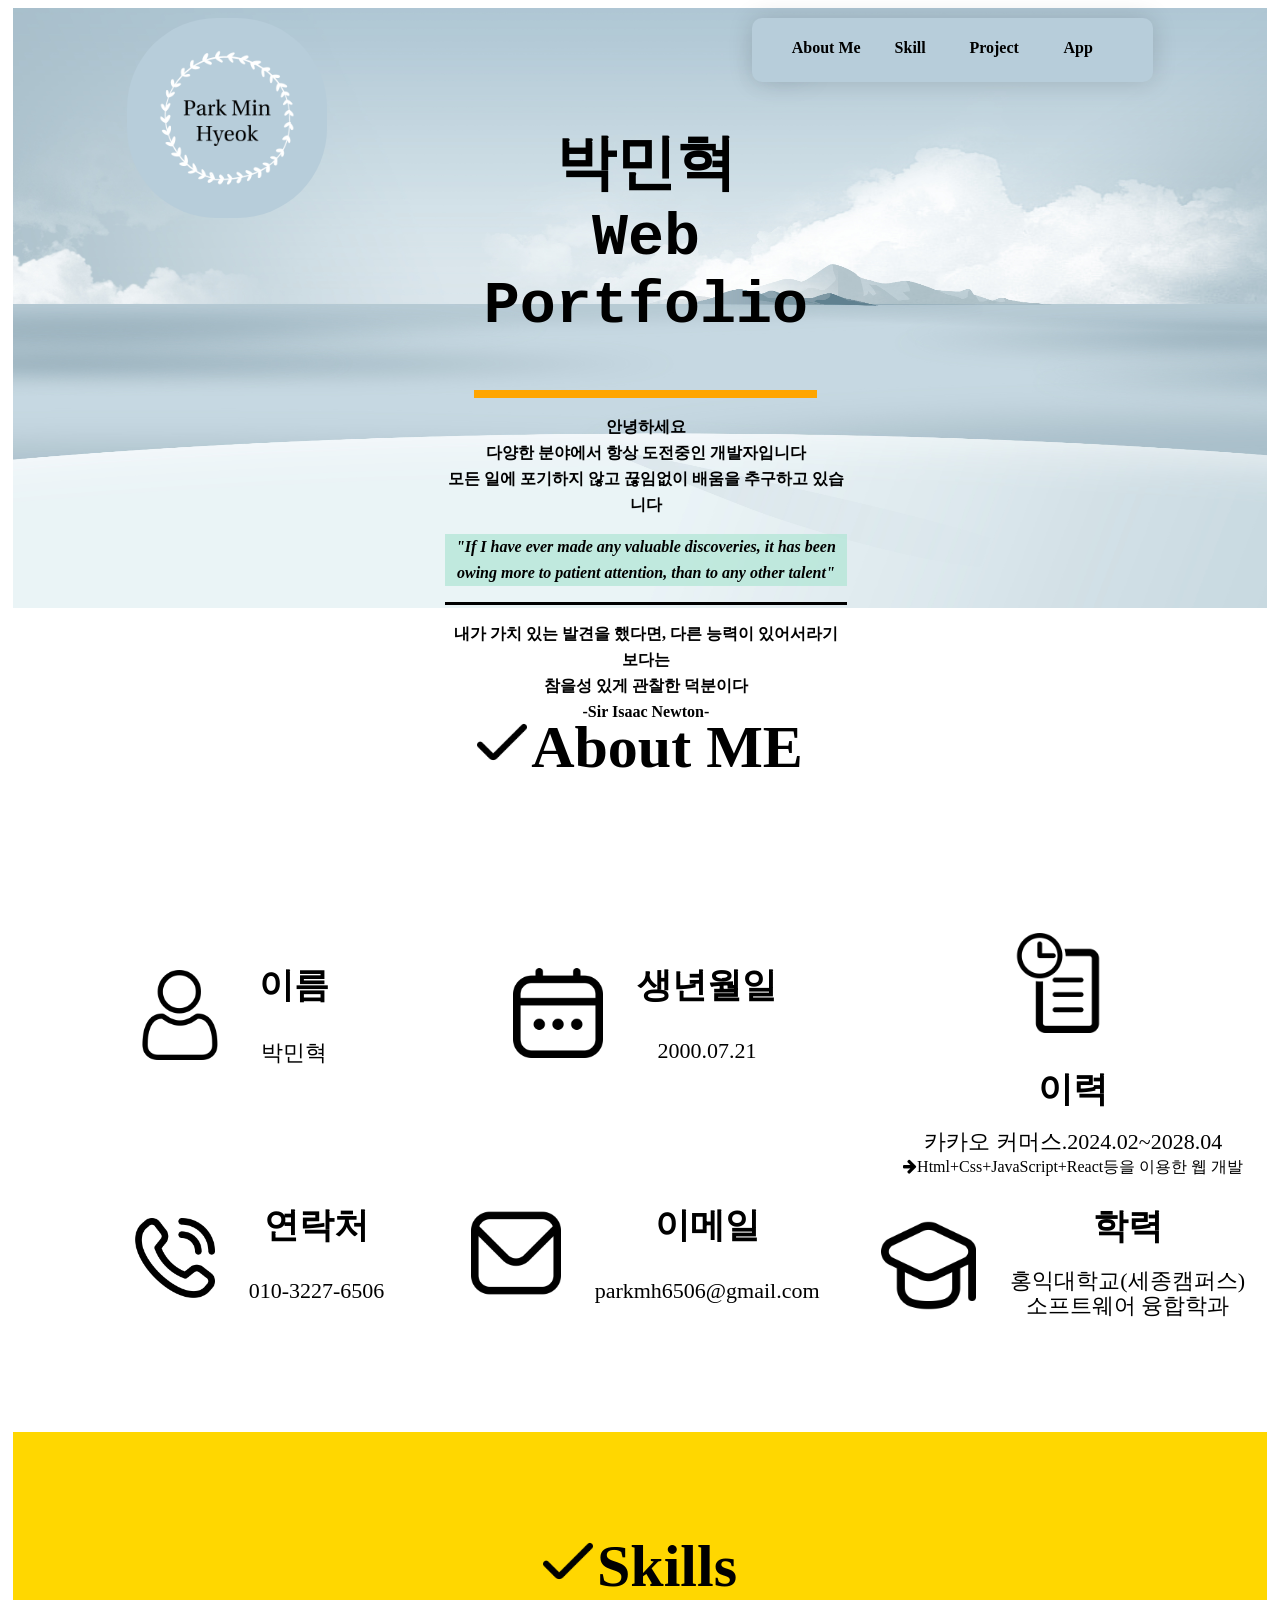
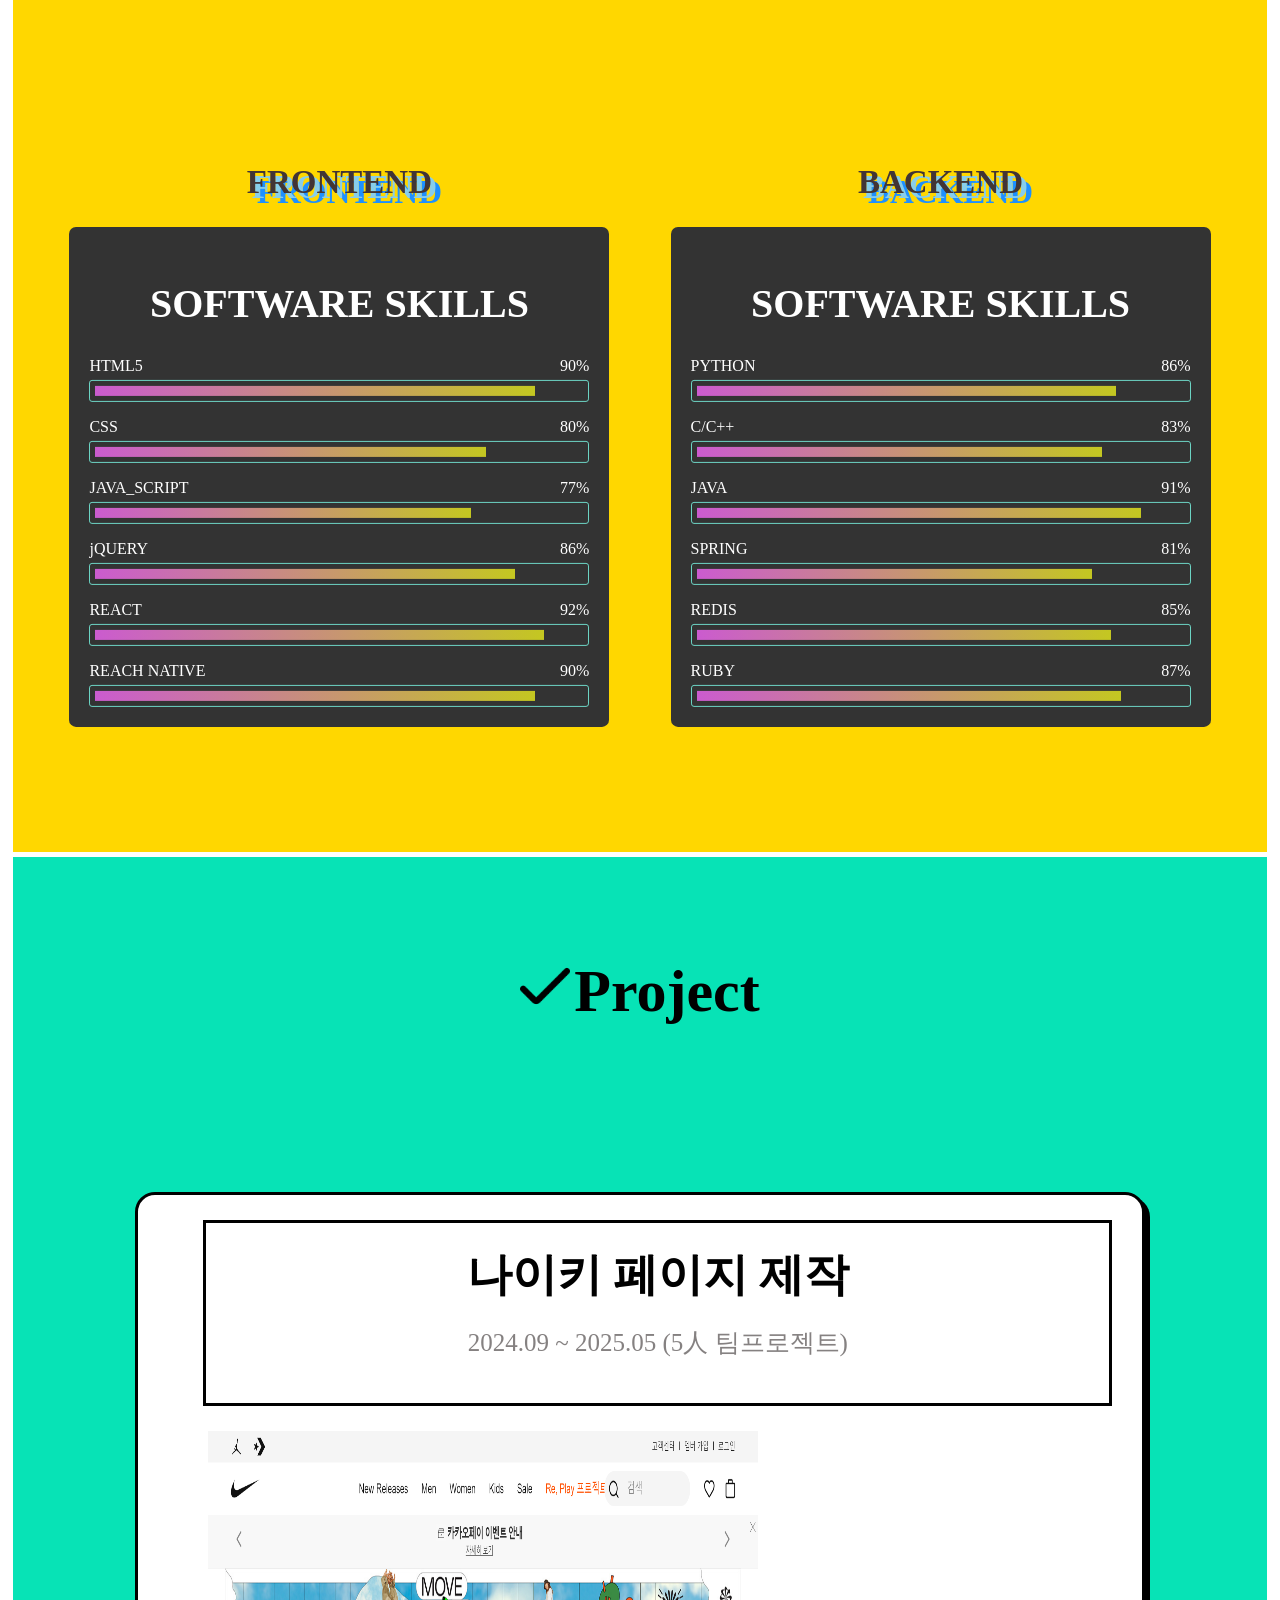
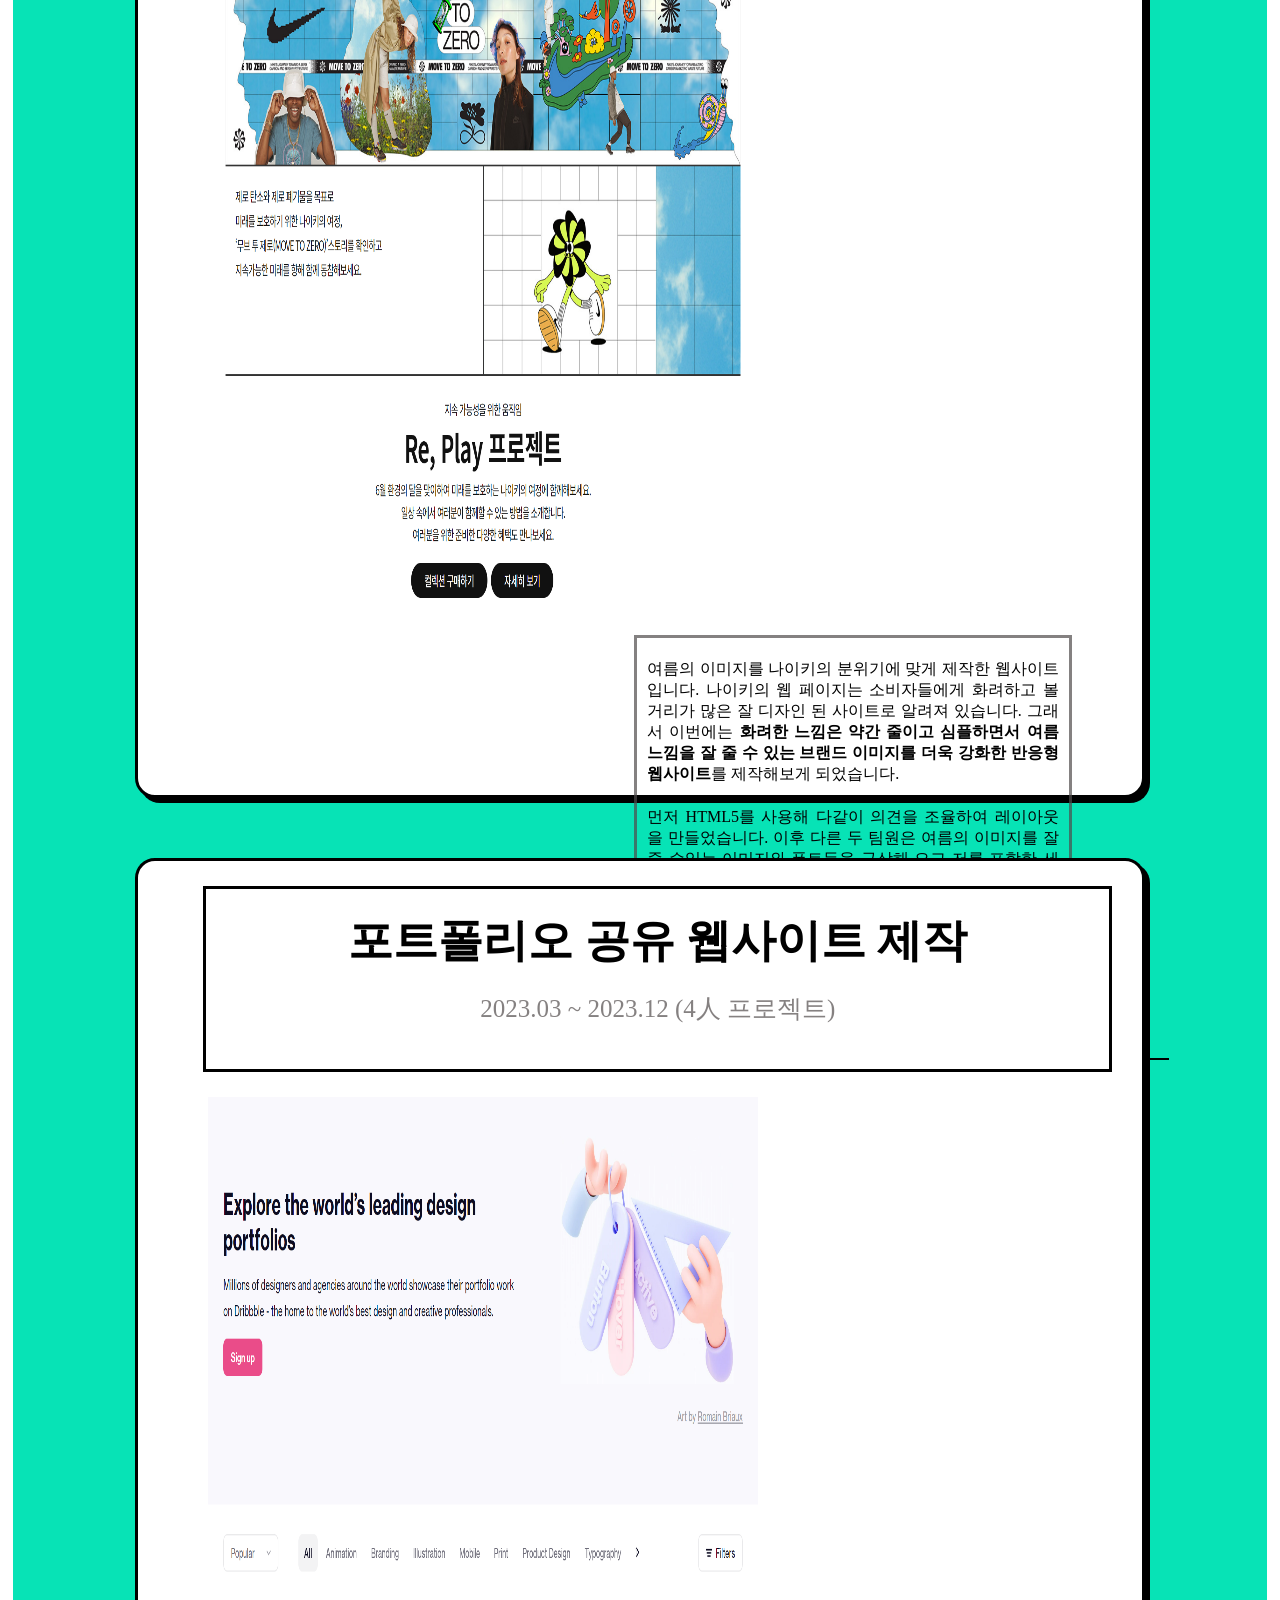
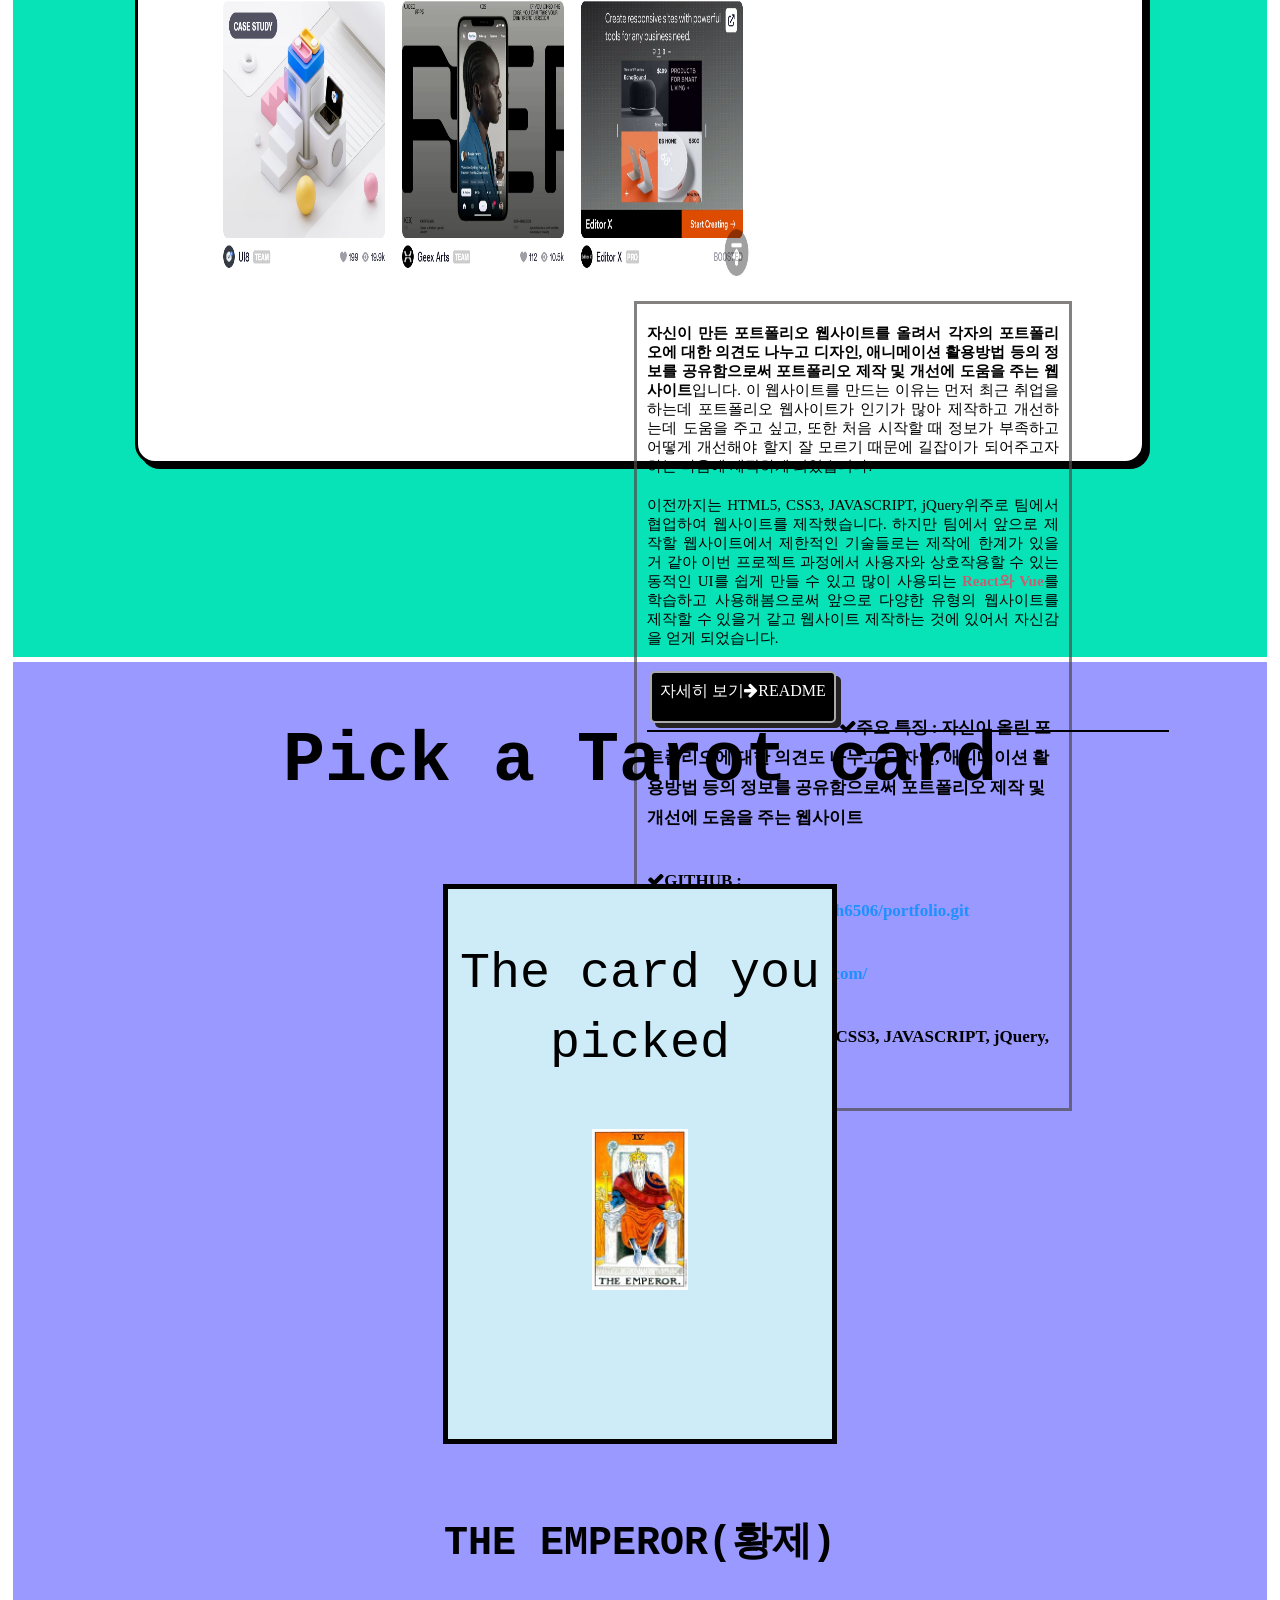
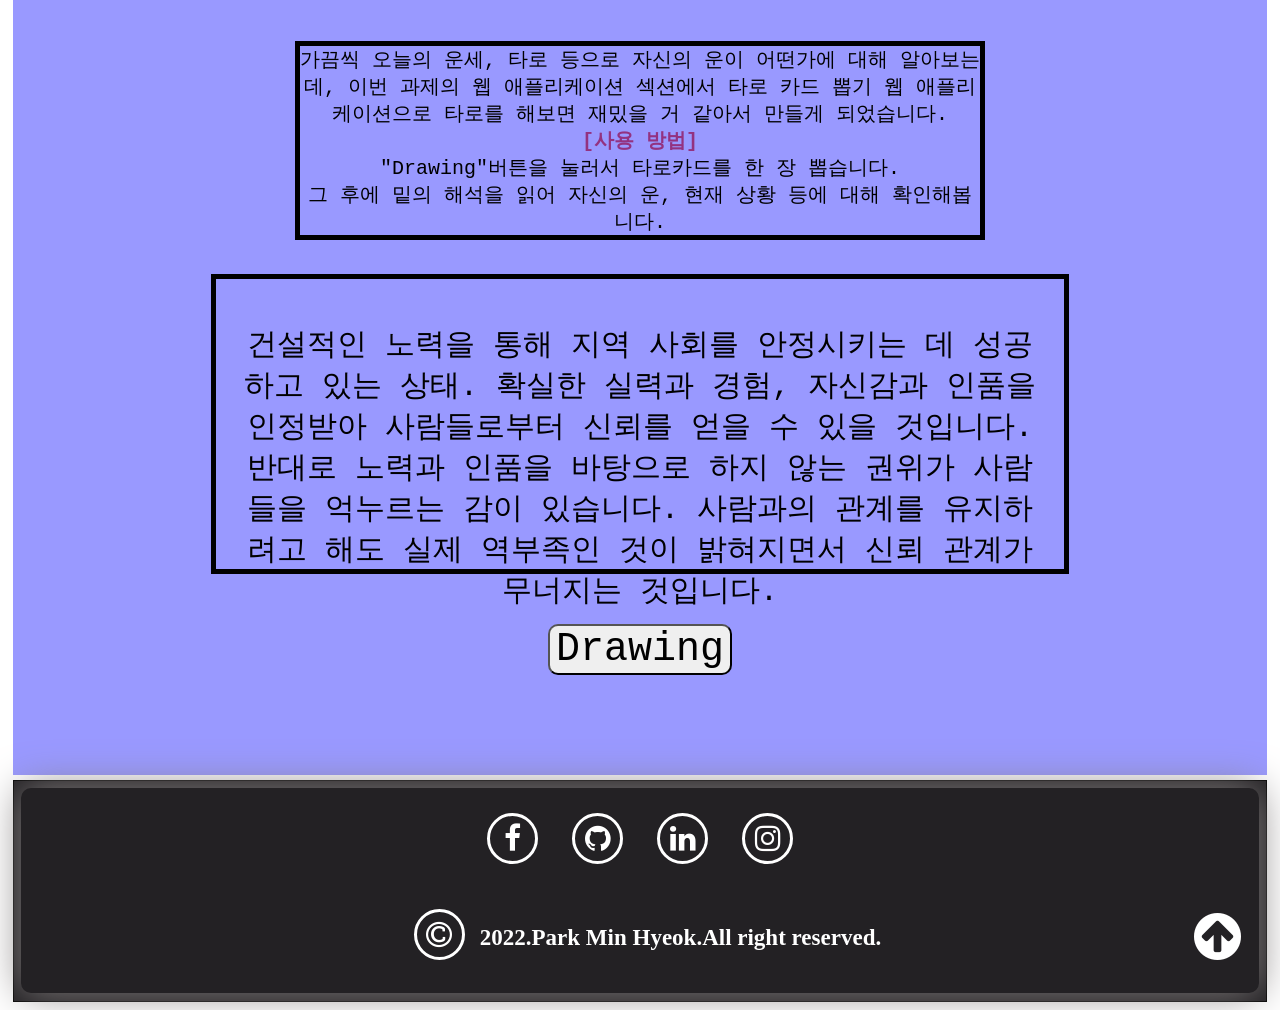
<file: 2022web_programing_finalproject_B989018_박민혁.html>
<!DOCTYPE html>
<html lang="ko">
<head>
    <meta charset="UTF-8">
    <meta http-equiv="X-UA-Compatible" content="IE=edge">
    <meta name="viewport" content="width=device-width, initial-scale=1.0">
    <link rel="stylesheet" href="2022web_programing_finalproject_B989018_박민혁.css">
    <link rel="stylesheet" href="https://maxcdn.bootstrapcdn.com/font-awesome/4.7.0/css/font-awesome.min.css">
    <title>B989018 박민혁</title>
</head>
<body>
    <div class="container">
        <header id="top">
            <article class="logo">
                <img src="image/Park Min Hyeok01.png" alt="Logo" width="200">
            </article>
            <article class="contents">
                <h1>박민혁<br>
                    Web Portfolio</h1>
                <hr size="8px" color="orange" width="85%">
                <p>안녕하세요<br>
                다양한 분야에서 항상 도전중인 개발자입니다<br>
                모든 일에 포기하지 않고 끊임없이 배움을 추구하고 있습니다
                </p>
                <p>
                "If I have ever made any valuable discoveries, it has been<br>
                owing more to patient attention, than to any other talent"
                </p>
                <hr size="3px" color="black">
                <p>
                내가 가치 있는 발견을 했다면, 다른 능력이 있어서라기 보다는<br>
                참을성 있게 관찰한 덕분이다<br>
                -Sir Isaac Newton-
                </p>
            </article>
            <article class="menu">
                <div class="navi">
                    <a href="#about">
                        <span>About Me</span>
                        <span>About Me</span>
                    </a>
                    <a href="#skill">
                        <span>Skill</span>
                        <span>Skill</span>
                    </a>
                    <a href="#project">
                        <span>Project</span>
                        <span>Project</span>
                    </a>
                    <a href="#app">
                        <span>App</span>
                        <span>App</span>
                    </a>
                </div>
            </article>
        </header>
        <section id="about">
            <div class="main_container">
                <div class="me">
                    <div class="me_img">
                        <img src="image/me.png" alt="me" width="50">
                    </div>
                    <div class="me_contents">
                        <h1>About ME</h1>
                    </div>
                </div>
                <div class="information">
                    <div class="name">
                        <div class="name_image">
                            <img src="image/name.png" alt="name" width="90">
                        </div>
                        <div class="name_contents">
                            <h1 style="font-size:35px">이름</h1>
                            <p style="font-size:22px">박민혁</p>
                        </div>
                    </div>
                    <div class="birth">
                        <div class="birth_image">
                            <img src="image/birth.png" alt="birth" width="90">
                        </div>
                        <div class="birth_contents">
                            <h1 style="font-size:35px">생년월일</h1>
                            <p style="font-size:22px">2000.07.21</p>
                        </div>
                    </div>
                    <div class="history">
                        <div class="history_image">
                            <img src="image/history.png" alt="history" width="100">
                        </div>
                        <div class="history_contents">
                            <h1 style="font-size:35px">이력</h1>
                            <p style="font-size:22px">카카오 커머스.2024.02~2028.04</p>
                            <i class= "fa fa-arrow-right"></i>Html+Css+JavaScript+React등을 이용한 웹 개발
                        </div>
                    </div>
                    <div class="phone">
                        <div class="phone_image">
                            <img src="image/phone.png" alt="phone" width="80">
                        </div>
                        <div class="phone_contents">
                            <h1 style="font-size:35px">연락처</h1>
                            <p style="font-size:22px">010-3227-6506</p>
                        </div>
                    </div>
                    <div class="email">
                        <div class="email_image">
                            <img src="image/email.png" alt="email" width="90">
                        </div>
                        <div class="email_contents">
                            <h1 style="font-size:35px">이메일</h1>
                            <p style="font-size:22px">parkmh6506@gmail.com</p>
                            <p style="font-size:22px"></p>
                        </div>
                    </div>
                    <div class="education">
                        <div class="education_image">
                            <img src="image/education.png" alt="education" width="95">
                        </div>
                        <div class="education_contents">
                            <h1 style="font-size:35px">학력</h1>
                            <p style="font-size:22px">홍익대학교(세종캠퍼스)<br>
                            소프트웨어 융합학과</p>
                        </div>
                    </div>
                </div>
            </div>
        </section>
        <section id="skill">
            <div class="skill_container">
                <div class="skill_name">
                    <div class="me_img">
                        <img src="image/me.png" alt="skills" width="50">
                    </div>
                    <div class="skill_contents">
                        <h1>Skills</h1>
                    </div>
                </div>
                <div class="skill_information">
                    <div class="frontend">
                        <h1>FRONTEND</h1>
                        <div class="skill_progress">
                            <h1>SOFTWARE SKILLS</h1>
                            <div class="item">
                                <p>
                                    <span>HTML5</span>
                                    <span>90%</span>
                                </p>
                                <div class="progress">
                                    <div class="progress_level" style="width:90%"></div>
                                </div>
                            </div>
                            <div class="item">
                                <p>
                                    <span>CSS</span>
                                    <span>80%</span>
                                </p>
                                <div class="progress">
                                    <div class="progress_level" style="width:80%"></div>
                                </div>
                            </div>
                            <div class="item">
                                <p>
                                    <span>JAVA_SCRIPT</span>
                                    <span>77%</span>
                                </p>
                                <div class="progress">
                                    <div class="progress_level" style="width:77%"></div>
                                </div>
                            </div>
                            <div class="item">
                                <p>
                                    <span>jQUERY</span>
                                    <span>86%</span>
                                </p>
                                <div class="progress">
                                    <div class="progress_level" style="width:86%"></div>
                                </div>
                            </div>
                            <div class="item">
                                <p>
                                    <span>REACT</span>
                                    <span>92%</span>
                                </p>
                                <div class="progress">
                                    <div class="progress_level" style="width:92%"></div>
                                </div>
                            </div>
                            <div class="item">
                                <p>
                                    <span>REACH NATIVE</span>
                                    <span>90%</span>
                                </p>
                                <div class="progress">
                                    <div class="progress_level" style="width:90%"></div>
                                </div>
                            </div>
                        </div>
                    </div>
                    <div class="backend">
                        <h1>BACKEND</h1>
                        <div class="skill_progress">
                            <h1>SOFTWARE SKILLS</h1>
                            <div class="item">
                                <p>
                                    <span>PYTHON</span>
                                    <span>86%</span>
                                </p>
                                <div class="progress">
                                    <div class="progress_level" style="width:86%"></div>
                                </div>
                            </div>
                            <div class="item">
                                <p>
                                    <span>C/C++</span>
                                    <span>83%</span>
                                </p>
                                <div class="progress">
                                    <div class="progress_level" style="width:83%"></div>
                                </div>
                            </div>
                            <div class="item">
                                <p>
                                    <span>JAVA</span>
                                    <span>91%</span>
                                </p>
                                <div class="progress">
                                    <div class="progress_level" style="width:91%"></div>
                                </div>
                            </div>
                            <div class="item">
                                <p>
                                    <span>SPRING</span>
                                    <span>81%</span>
                                </p>
                                <div class="progress">
                                    <div class="progress_level" style="width:81%"></div>
                                </div>
                            </div>
                            <div class="item">
                                <p>
                                    <span>REDIS</span>
                                    <span>85%</span>
                                </p>
                                <div class="progress">
                                    <div class="progress_level" style="width:85%"></div>
                                </div>
                            </div>
                            <div class="item">
                                <p>
                                    <span>RUBY</span>
                                    <span>87%</span>
                                </p>
                                <div class="progress">
                                    <div class="progress_level" style="width:87%"></div>
                                </div>
                            </div>
                        </div>
                    </div>
                </div>
            </div>
        </section>
        <section id="project">
            <div class="project_container">
                <div class="me">
                    <div class="me_img">
                        <img src="image/me.png" alt="me" width="50">
                    </div>
                    <div class="me_contents">
                        <h1>Project</h1>
                    </div>
                </div>
                <div class="project_information">
                    <div class="project_name">
                        <h1>나이키 페이지 제작</h1>
                        <p>2024.09 ~ 2025.05 (5人 팀프로젝트)</p>
                    </div>
                    <div class="project_img">
                        <img src="image/nike.png" alt="nike_web_page" width="550" height="800">
                    </div>
                    <div class="project_contents_container">
                        <div class="project_contents">
                            <h4>여름의 이미지를 나이키의 분위기에 맞게 제작한 웹사이트입니다. 나이키의 웹 페이지는 소비자들에게 화려하고 볼거리가 많은 잘 디자인 된 사이트로 알려져 있습니다. 그래서 이번에는 <b>화려한 느낌은 약간 줄이고 심플하면서 여름 느낌을 잘 줄 수 있는 브랜드 이미지를 더욱 강화한 반응형 웹사이트</b>를 제작해보게 되었습니다.</h4>
                            <h4>먼저 HTML5를 사용해 다같이 의견을 조율하여 레이아웃을 만들었습니다. 이후 다른 두 팀원은 여름의 이미지를 잘 줄 수있는 이미지와 폰트등을 구상해 오고 저를 포함한 세 명의 팀원은 <b style="color:rgb(198, 95, 112)">CSS3, JAVASCRIPT, jQuery, REACT</b>등을 이용해 페이지의 텍스트와 이미지 및 애니메이션을 적절하게 분배하여 나이키 웹사이트의 화려하지만 과하지 않고, 시각적인 매력을 주는 특징 등을 충분히 고려하려 제작에 힘썼습니다. </h4>
                            <a class= site_url href="https://www.nike.com/kr/ko_kr/" target='_blank' alt="nike">자세히 보기<i class="fa fa-arrow-right"></i>README</a><br><br><br>
                            <hr class="line" width="520px" color="black">
                        </div>
                        <div class="project_contents">
                            <i class="fa fa-check">주요 특징 : 화려한 느낌은 약간 줄이고 심플하면서 여름 느낌을 잘 줄 수 있는 브랜드 이미지를 더욱 강화한 반응형 웹사이트</i><br>
                            <i class="fa fa-check">GITHUB : <a href="https://github.com/parkmh6506/nike.git" target='_blank' style="color:dodgerblue; text-decoration:none">https://github.com/parkmh6506/nike.git</a></i><br>
                            <i class="fa fa-check">URL : <a href="https://www.nike.com/kr/ko_kr/" target='_blank' style="color:dodgerblue; text-decoration:none">https://www.nike.com/kr/ko_kr/</a></i><br>
                            <i class="fa fa-check">사용된 기술 : HTML5, CSS3, JAVASCRIPT, jQuery, BOOTSTRAP, React, Vue, Angular</i>
                        </div>
                    </div>
                </div>
                <div class="project_information">
                    <div class="project_name">
                        <h1>포트폴리오 공유 웹사이트 제작</h1>
                        <p>2023.03 ~ 2023.12 (4人 프로젝트)</p>
                    </div>
                    <div class="project_img">
                        <img src="image/website.png" alt="web_page" width="550" height="800">
                    </div>
                    <div class="project_contents_container">
                        <div class="project_contents">
                            <h4 style="font-size: 15px;"><b>자신이 만든 포트폴리오 웹사이트를 올려서 각자의 포트폴리오에 대한 의견도 나누고 디자인, 애니메이션 활용방법 등의 정보를 공유함으로써 포트폴리오 제작 및 개선에 도움을 주는 웹사이트</b>입니다. 이 웹사이트를 만드는 이유는 먼저 최근 취업을 하는데 포트폴리오 웹사이트가 인기가 많아 제작하고 개선하는데 도움을 주고 싶고, 또한 처음 시작할 때 정보가 부족하고 어떻게 개선해야 할지 잘 모르기 때문에 길잡이가 되어주고자 하는 마음에 제작하게 되었습니다.</h4>
                            <h4 style="font-size: 15px;">이전까지는 HTML5, CSS3, JAVASCRIPT, jQuery위주로 팀에서 협업하여 웹사이트를 제작했습니다. 하지만 팀에서 앞으로 제작할 웹사이트에서 제한적인 기술들로는 제작에 한계가 있을거 같아 이번 프로젝트 과정에서 사용자와 상호작용할 수 있는 동적인 UI를 쉽게 만들 수 있고 많이 사용되는 <b style="color:rgb(198, 95, 112)">React와 Vue</b>를 학습하고 사용해봄으로써 앞으로 다양한 유형의 웹사이트를 제작할 수 있을거 같고 웹사이트 제작하는 것에 있어서 자신감을 얻게 되었습니다.   </h4>
                            <a class= site_url href="https://dribbble.com/" target='_blank' alt="nike">자세히 보기<i class="fa fa-arrow-right"></i>README</a><br><br><br>
                            <hr width="520px" color="black">
                        </div>
                        <div class="project_contents">
                            <i class="fa fa-check">주요 특징 : 자신이 올린 포트폴리오에 대한 의견도 나누고 디자인, 애니메이션 활용방법 등의 정보를 공유함으로써 포트폴리오 제작 및 개선에 도움을 주는 웹사이트</i><br>
                            <i class="fa fa-check">GITHUB : <a href="https://github.com/parkmh6506/portfolio.git" target='_blank' style="color:dodgerblue; text-decoration:none">https://github.com/parkmh6506/portfolio.git</a></i><br>
                            <i class="fa fa-check">URL : <a href="https://dribbble.com/" target='_blank' style="color:dodgerblue; text-decoration:none">https://dribbble.com/</a></i><br>
                            <i class="fa fa-check">사용된 기술 : HTML5, CSS3, JAVASCRIPT, jQuery, REACT, Vue</i>
                        </div>
                    </div>
                </div>
                
            </div>
        </section>
        <section id="app">
            <div class="app_container">
                <!-- Message location -->
                <h1>Pick a Tarot card</h1>
                <!-- Player 1 name location -->
                <div class="player">
                    <p>The card you picked</p>
                    <!-- Tarot picture for Player 1 -->
                    <img src="app_image/card1.jpg">
                </div>
                <!-- Message Box for the guidance -->
                <h3>The name of the tarot card you picked</h3>
                <h5 class="explanation">가끔씩 오늘의 운세, 타로 등으로 자신의 운이 어떤가에 대해 알아보는데, 이번 과제의 웹 애플리케이션 섹션에서 타로 카드 뽑기 웹 애플리케이션으로 타로를 해보면 재밌을 거 같아서 만들게 되었습니다.<br>
                <b style="color:rgb(147, 50, 129);">[사용 방법]</b><br>
                "Drawing"버튼을 눌러서 타로카드를 한 장 뽑습니다.<br>
                그 후에 밑의 해석을 읽어 자신의 운, 현재 상황 등에 대해 확인해봅니다.
                </h5>
                <div class="msg">
                    <h2>What does the tarot card you picked mean?</h2>
                </div>
                <!-- Button -->
                <div id="btn_container">
                    <button id="app_btn">Drawing</button>
                </div>
                <script src="script/app.js"></script>
            </div>
        </section>
        <footer>
            <div class="footer_container">
                <div class="footer_information">
                    <div class="sns">
                        <a href="https://www.facebook.com/profile.php?id=100015207224995" target='_blank'><i class="fa fa-facebook"></i></a>
                        <a href="https://github.com/parkmh6506?tab=projects" target='_blank'><i class="fa fa-github"></i></a>
                        <a href="https://www.linkedin.com/in/%EB%AF%BC%ED%98%81-%EB%B0%95-4214aa241/" target='_blank'><i class="fa fa-linkedin"></i></a>
                        <a href="https://www.instagram.com/pnh6506/" target='_blank'><i class="fa fa-instagram"></i></a>
                        <h1><a class="fa fa-copyright"></a>2022.Park Min Hyeok.All right reserved.
                            <a class="top_btn" href="#top"><i class="fa fa-arrow-circle-up"></i></a>
                        </h1>
                        
                    </div>
                </div>
            </div>
        </footer>
    </div>
    <script src="script/app.js"></script>
</body>
</html>
</file>
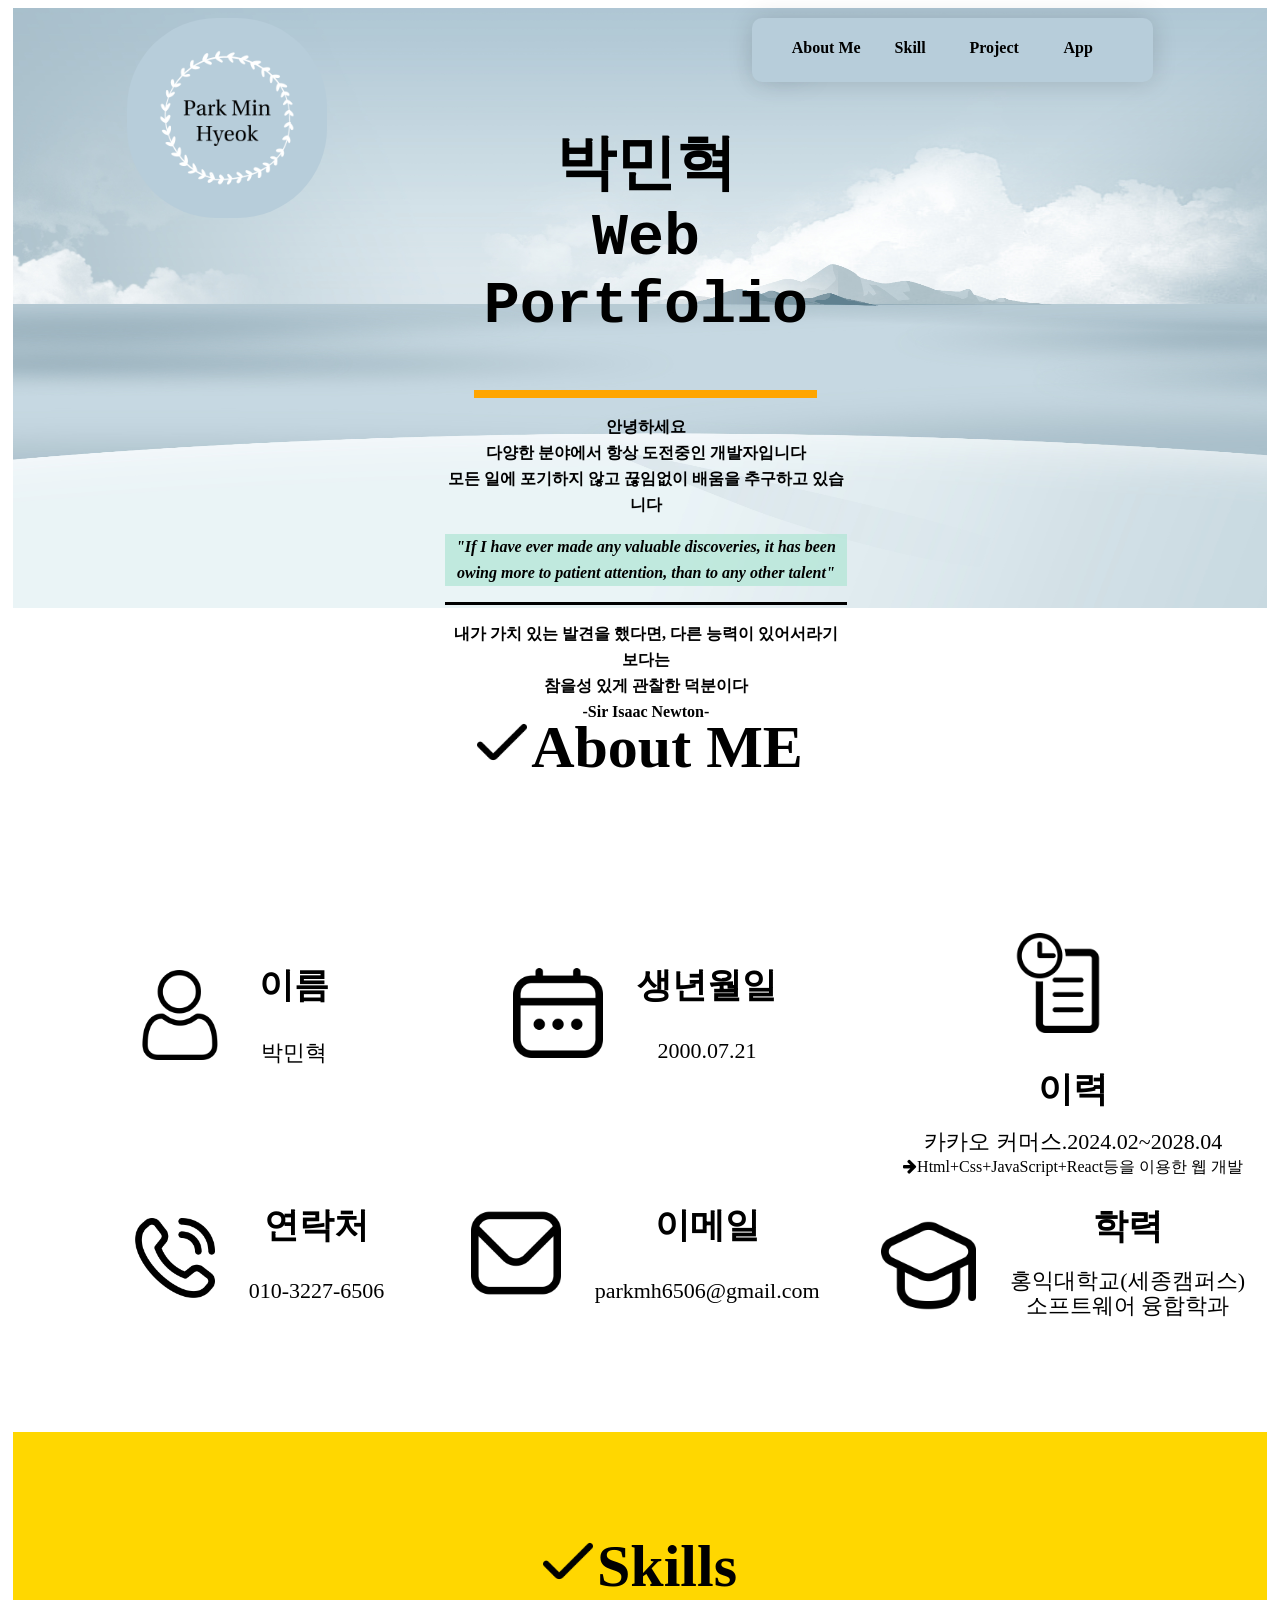
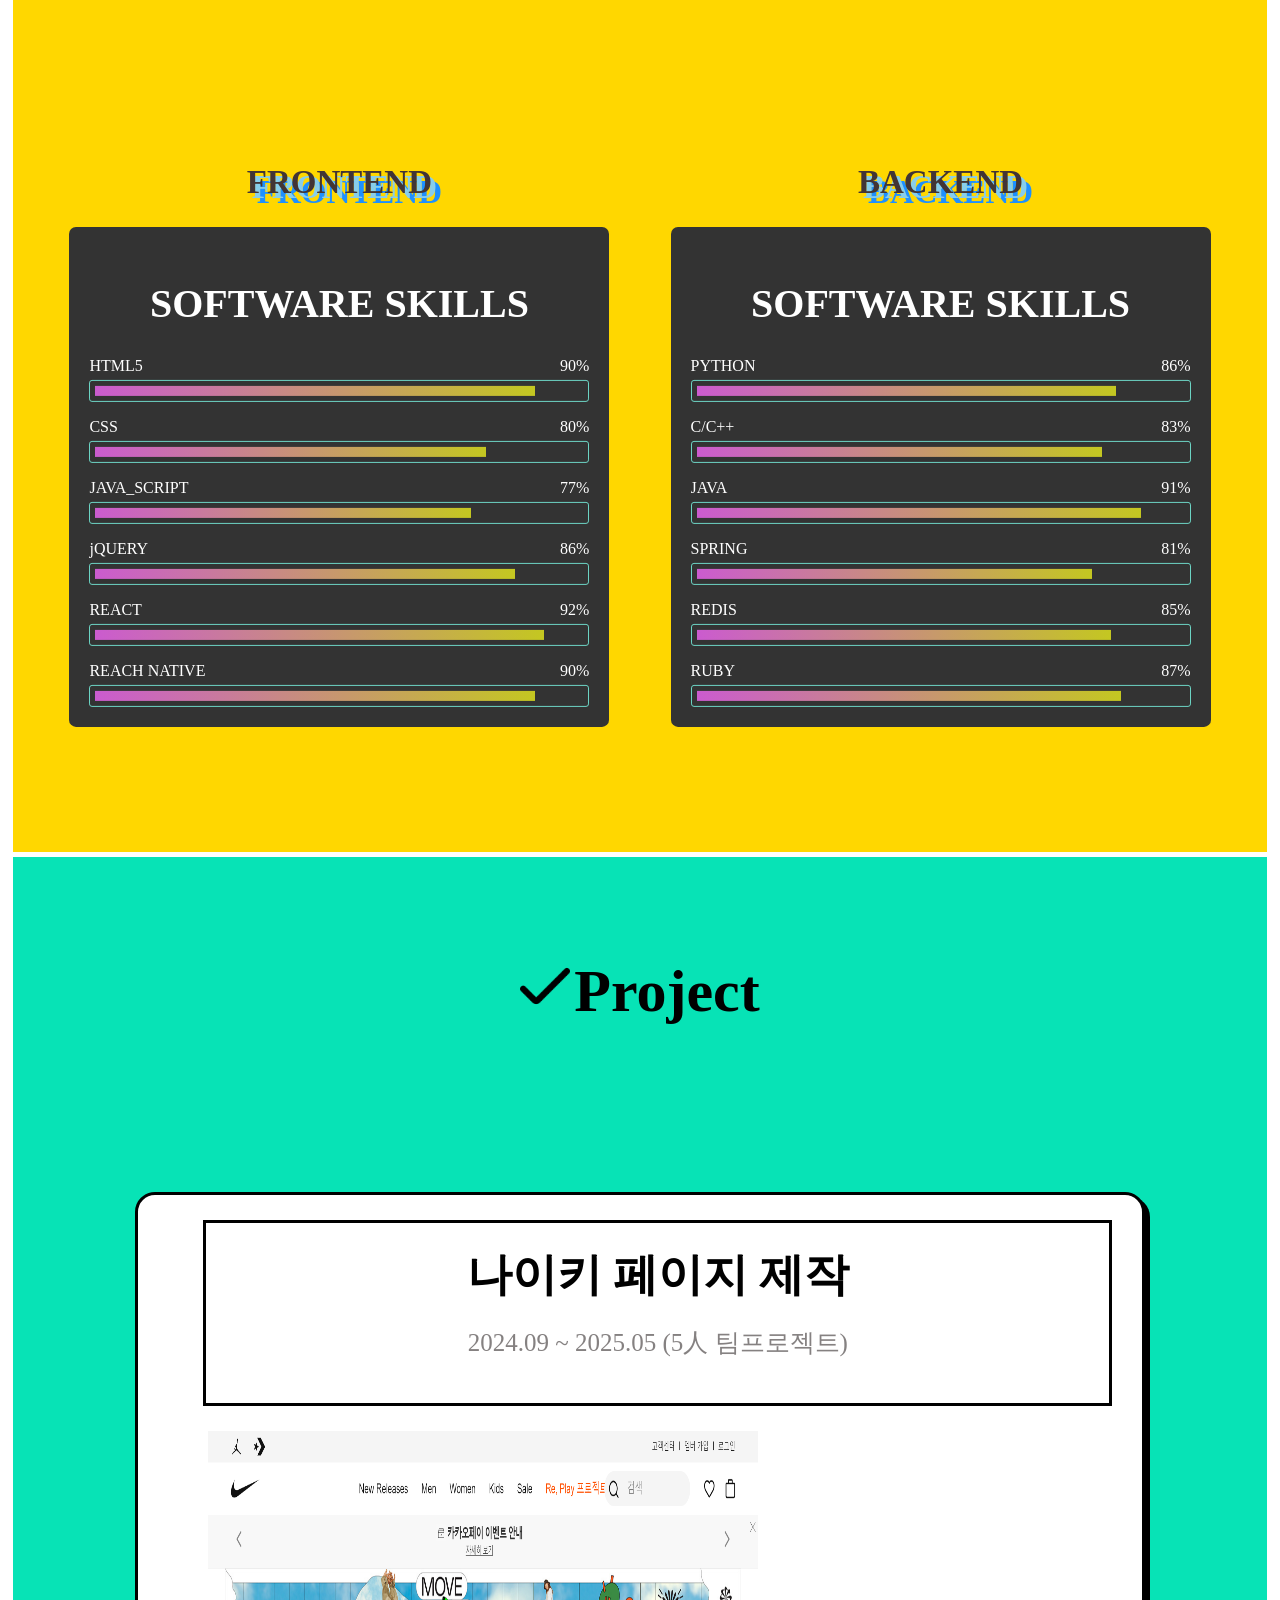
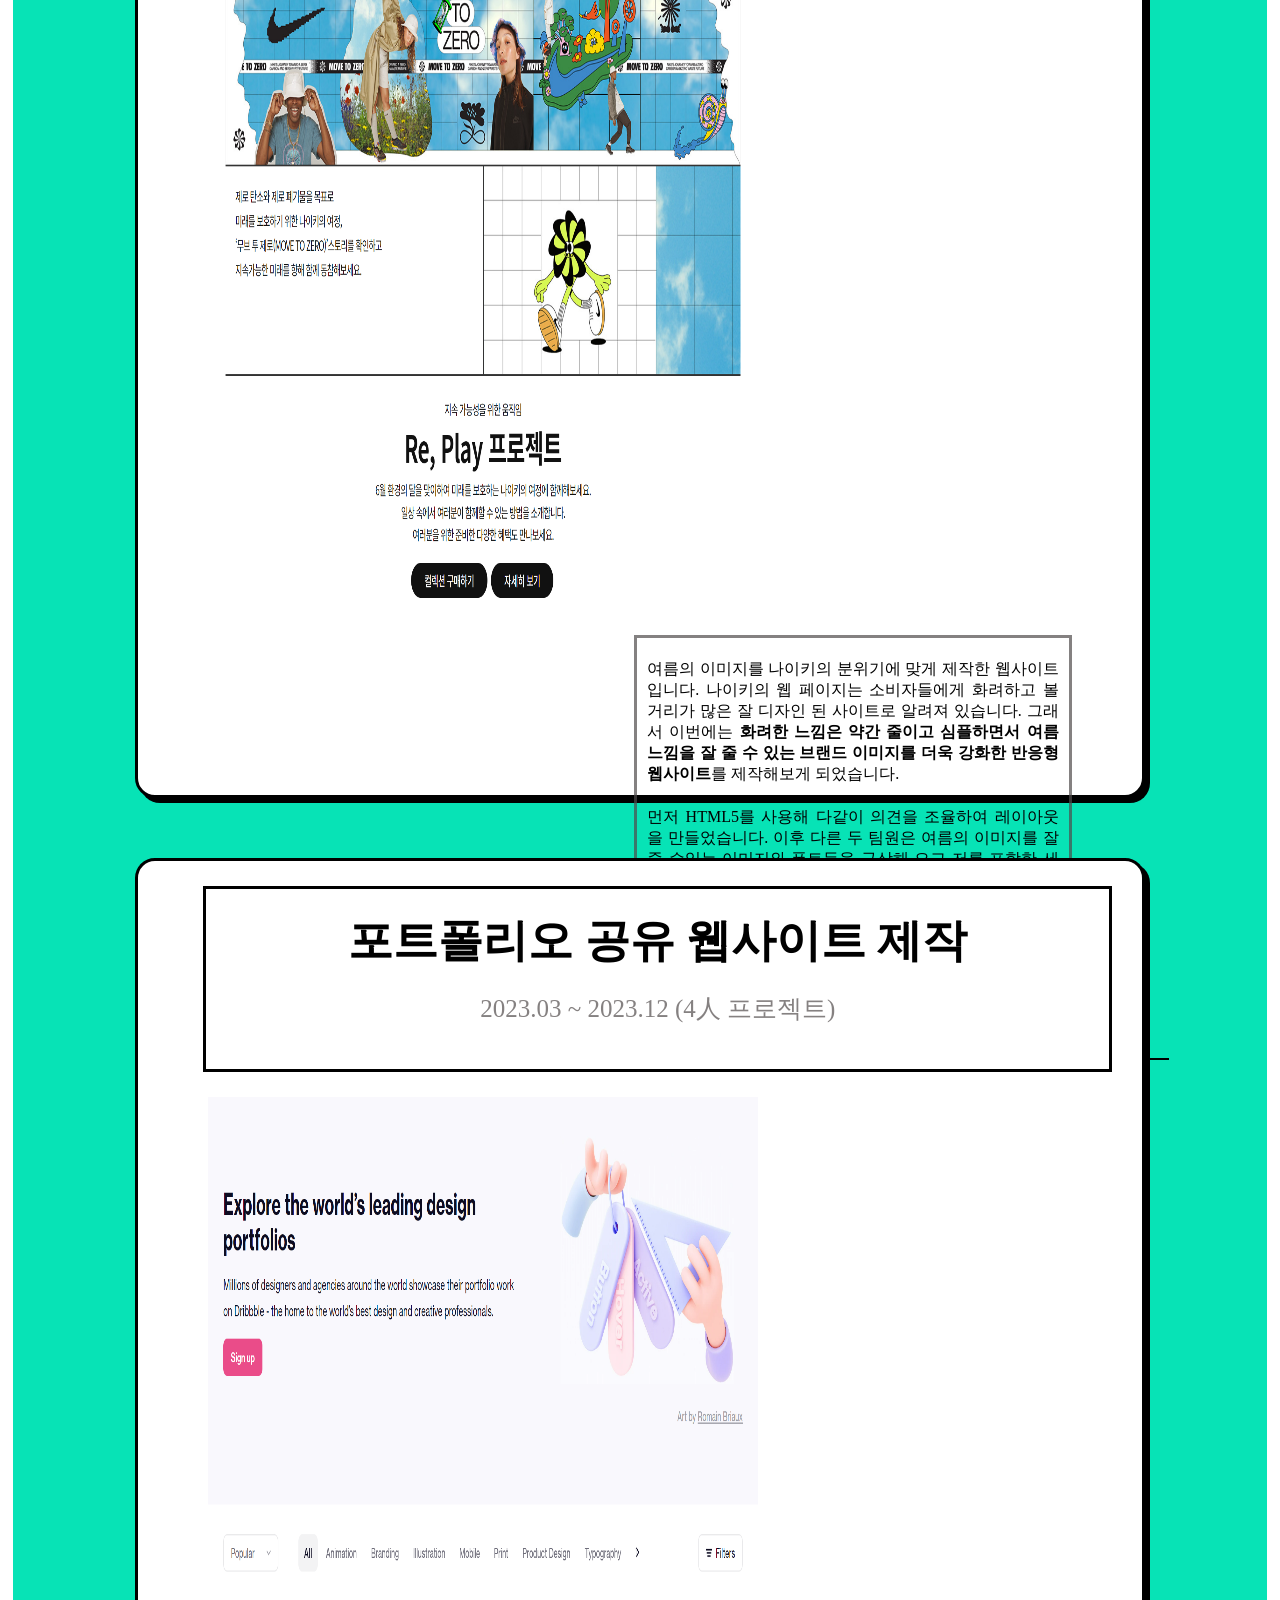
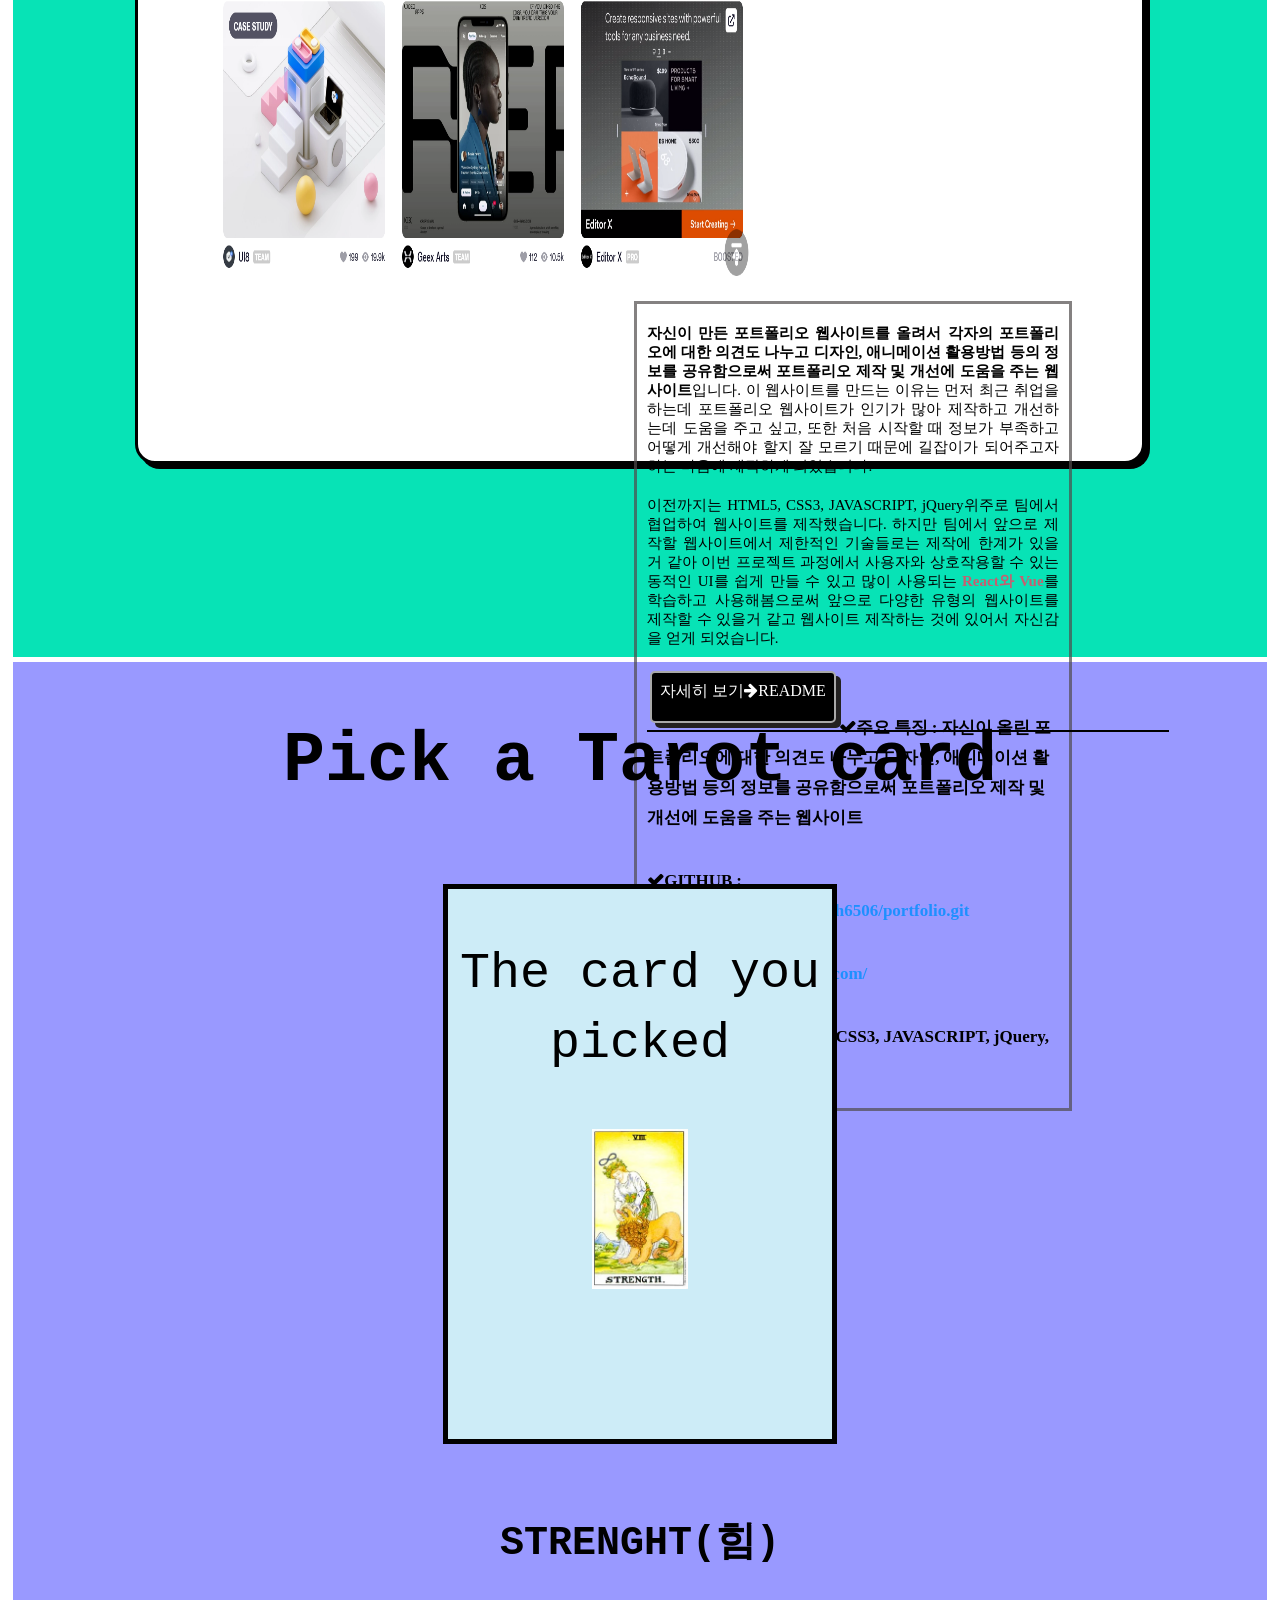
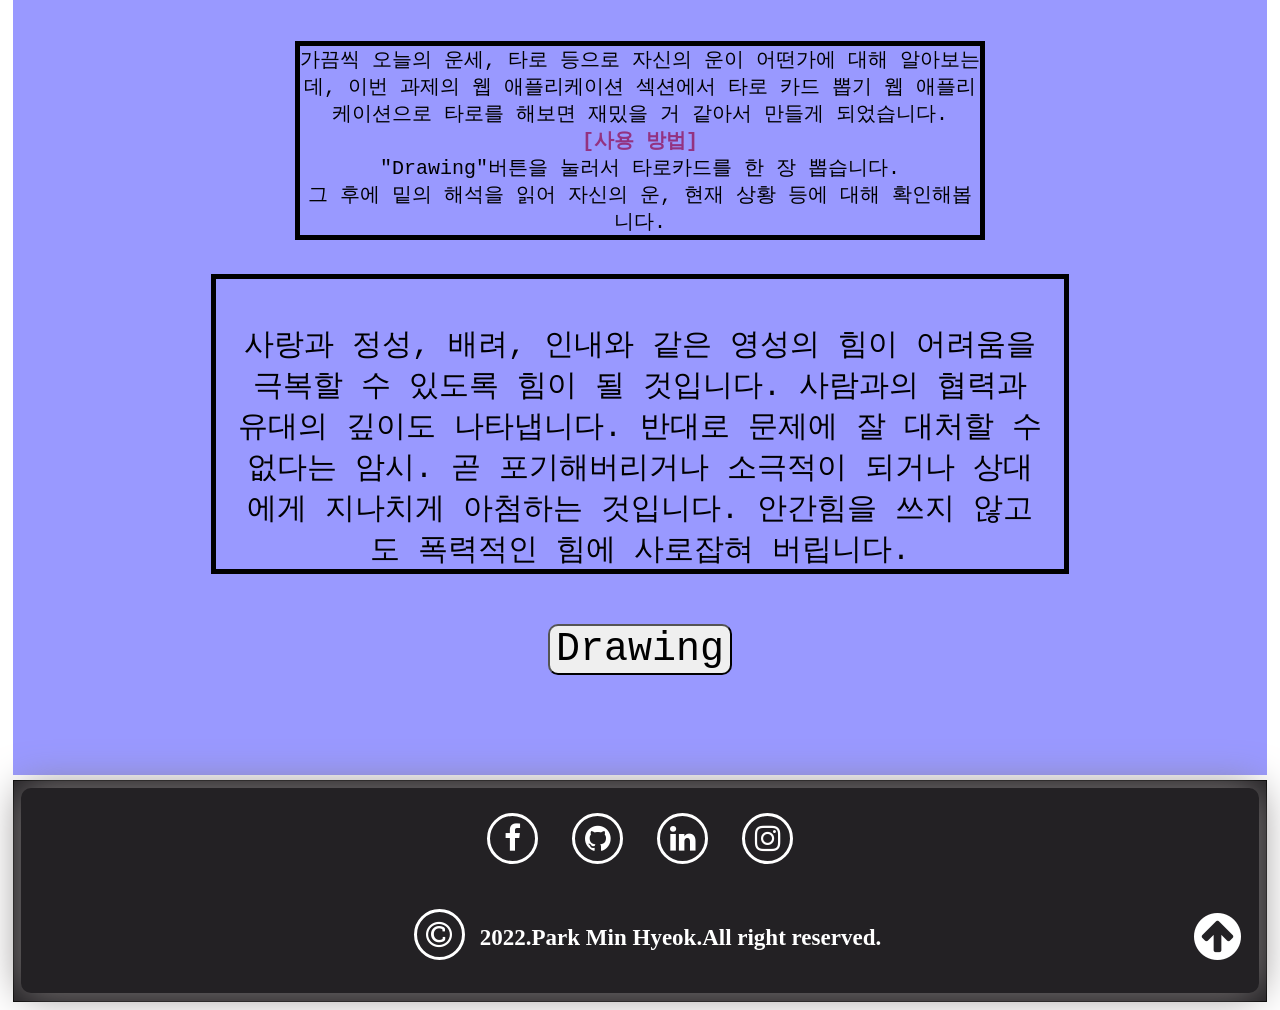
<file: portfolio.html>
<!DOCTYPE html>
<html lang="ko">
<head>
    <meta charset="UTF-8">
    <meta http-equiv="X-UA-Compatible" content="IE=edge">
    <meta name="viewport" content="width=device-width, initial-scale=1.0">
    <link rel="stylesheet" href="portfolio.css">
    <link rel="stylesheet" href="https://maxcdn.bootstrapcdn.com/font-awesome/4.7.0/css/font-awesome.min.css">
    <title>B989018 박민혁</title>
</head>
<body>
    <div class="container">
        <header id="top">
            <article class="logo">
                <img src="image/Park Min Hyeok01.png" alt="Logo" width="200">
            </article>
            <article class="contents">
                <h1>박민혁<br>
                    Web Portfolio</h1>
                <hr size="8px" color="orange" width="85%">
                <p>안녕하세요<br>
                다양한 분야에서 항상 도전중인 개발자입니다<br>
                모든 일에 포기하지 않고 끊임없이 배움을 추구하고 있습니다
                </p>
                <p>
                "If I have ever made any valuable discoveries, it has been<br>
                owing more to patient attention, than to any other talent"
                </p>
                <hr size="3px" color="black">
                <p>
                내가 가치 있는 발견을 했다면, 다른 능력이 있어서라기 보다는<br>
                참을성 있게 관찰한 덕분이다<br>
                -Sir Isaac Newton-
                </p>
            </article>
            <article class="menu">
                <div class="navi">
                    <a href="#about">
                        <span>About Me</span>
                        <span>About Me</span>
                    </a>
                    <a href="#skill">
                        <span>Skill</span>
                        <span>Skill</span>
                    </a>
                    <a href="#project">
                        <span>Project</span>
                        <span>Project</span>
                    </a>
                    <a href="#app">
                        <span>App</span>
                        <span>App</span>
                    </a>
                </div>
            </article>
        </header>
        <section id="about">
            <div class="main_container">
                <div class="me">
                    <div class="me_img">
                        <img src="image/me.png" alt="me" width="50">
                    </div>
                    <div class="me_contents">
                        <h1>About ME</h1>
                    </div>
                </div>
                <div class="information">
                    <div class="name">
                        <div class="name_image">
                            <img src="image/name.png" alt="name" width="90">
                        </div>
                        <div class="name_contents">
                            <h1 style="font-size:35px">이름</h1>
                            <p style="font-size:22px">박민혁</p>
                        </div>
                    </div>
                    <div class="birth">
                        <div class="birth_image">
                            <img src="image/birth.png" alt="birth" width="90">
                        </div>
                        <div class="birth_contents">
                            <h1 style="font-size:35px">생년월일</h1>
                            <p style="font-size:22px">2000.07.21</p>
                        </div>
                    </div>
                    <div class="history">
                        <div class="history_image">
                            <img src="image/history.png" alt="history" width="100">
                        </div>
                        <div class="history_contents">
                            <h1 style="font-size:35px">이력</h1>
                            <p style="font-size:22px">카카오 커머스.2024.02~2028.04</p>
                            <i class= "fa fa-arrow-right"></i>Html+Css+JavaScript+React등을 이용한 웹 개발
                        </div>
                    </div>
                    <div class="phone">
                        <div class="phone_image">
                            <img src="image/phone.png" alt="phone" width="80">
                        </div>
                        <div class="phone_contents">
                            <h1 style="font-size:35px">연락처</h1>
                            <p style="font-size:22px">010-3227-6506</p>
                        </div>
                    </div>
                    <div class="email">
                        <div class="email_image">
                            <img src="image/email.png" alt="email" width="90">
                        </div>
                        <div class="email_contents">
                            <h1 style="font-size:35px">이메일</h1>
                            <p style="font-size:22px">parkmh6506@gmail.com</p>
                            <p style="font-size:22px"></p>
                        </div>
                    </div>
                    <div class="education">
                        <div class="education_image">
                            <img src="image/education.png" alt="education" width="95">
                        </div>
                        <div class="education_contents">
                            <h1 style="font-size:35px">학력</h1>
                            <p style="font-size:22px">홍익대학교(세종캠퍼스)<br>
                            소프트웨어 융합학과</p>
                        </div>
                    </div>
                </div>
            </div>
        </section>
        <section id="skill">
            <div class="skill_container">
                <div class="skill_name">
                    <div class="me_img">
                        <img src="image/me.png" alt="skills" width="50">
                    </div>
                    <div class="skill_contents">
                        <h1>Skills</h1>
                    </div>
                </div>
                <div class="skill_information">
                    <div class="frontend">
                        <h1>FRONTEND</h1>
                        <div class="skill_progress">
                            <h1>SOFTWARE SKILLS</h1>
                            <div class="item">
                                <p>
                                    <span>HTML5</span>
                                    <span>90%</span>
                                </p>
                                <div class="progress">
                                    <div class="progress_level" style="width:90%"></div>
                                </div>
                            </div>
                            <div class="item">
                                <p>
                                    <span>CSS</span>
                                    <span>80%</span>
                                </p>
                                <div class="progress">
                                    <div class="progress_level" style="width:80%"></div>
                                </div>
                            </div>
                            <div class="item">
                                <p>
                                    <span>JAVA_SCRIPT</span>
                                    <span>77%</span>
                                </p>
                                <div class="progress">
                                    <div class="progress_level" style="width:77%"></div>
                                </div>
                            </div>
                            <div class="item">
                                <p>
                                    <span>jQUERY</span>
                                    <span>86%</span>
                                </p>
                                <div class="progress">
                                    <div class="progress_level" style="width:86%"></div>
                                </div>
                            </div>
                            <div class="item">
                                <p>
                                    <span>REACT</span>
                                    <span>92%</span>
                                </p>
                                <div class="progress">
                                    <div class="progress_level" style="width:92%"></div>
                                </div>
                            </div>
                            <div class="item">
                                <p>
                                    <span>REACH NATIVE</span>
                                    <span>90%</span>
                                </p>
                                <div class="progress">
                                    <div class="progress_level" style="width:90%"></div>
                                </div>
                            </div>
                        </div>
                    </div>
                    <div class="backend">
                        <h1>BACKEND</h1>
                        <div class="skill_progress">
                            <h1>SOFTWARE SKILLS</h1>
                            <div class="item">
                                <p>
                                    <span>PYTHON</span>
                                    <span>86%</span>
                                </p>
                                <div class="progress">
                                    <div class="progress_level" style="width:86%"></div>
                                </div>
                            </div>
                            <div class="item">
                                <p>
                                    <span>C/C++</span>
                                    <span>83%</span>
                                </p>
                                <div class="progress">
                                    <div class="progress_level" style="width:83%"></div>
                                </div>
                            </div>
                            <div class="item">
                                <p>
                                    <span>JAVA</span>
                                    <span>91%</span>
                                </p>
                                <div class="progress">
                                    <div class="progress_level" style="width:91%"></div>
                                </div>
                            </div>
                            <div class="item">
                                <p>
                                    <span>SPRING</span>
                                    <span>81%</span>
                                </p>
                                <div class="progress">
                                    <div class="progress_level" style="width:81%"></div>
                                </div>
                            </div>
                            <div class="item">
                                <p>
                                    <span>REDIS</span>
                                    <span>85%</span>
                                </p>
                                <div class="progress">
                                    <div class="progress_level" style="width:85%"></div>
                                </div>
                            </div>
                            <div class="item">
                                <p>
                                    <span>RUBY</span>
                                    <span>87%</span>
                                </p>
                                <div class="progress">
                                    <div class="progress_level" style="width:87%"></div>
                                </div>
                            </div>
                        </div>
                    </div>
                </div>
            </div>
        </section>
        <section id="project">
            <div class="project_container">
                <div class="me">
                    <div class="me_img">
                        <img src="image/me.png" alt="me" width="50">
                    </div>
                    <div class="me_contents">
                        <h1>Project</h1>
                    </div>
                </div>
                <div class="project_information">
                    <div class="project_name">
                        <h1>나이키 페이지 제작</h1>
                        <p>2024.09 ~ 2025.05 (5人 팀프로젝트)</p>
                    </div>
                    <div class="project_img">
                        <img src="image/nike.png" alt="nike_web_page" width="550" height="800">
                    </div>
                    <div class="project_contents_container">
                        <div class="project_contents">
                            <h4>여름의 이미지를 나이키의 분위기에 맞게 제작한 웹사이트입니다. 나이키의 웹 페이지는 소비자들에게 화려하고 볼거리가 많은 잘 디자인 된 사이트로 알려져 있습니다. 그래서 이번에는 <b>화려한 느낌은 약간 줄이고 심플하면서 여름 느낌을 잘 줄 수 있는 브랜드 이미지를 더욱 강화한 반응형 웹사이트</b>를 제작해보게 되었습니다.</h4>
                            <h4>먼저 HTML5를 사용해 다같이 의견을 조율하여 레이아웃을 만들었습니다. 이후 다른 두 팀원은 여름의 이미지를 잘 줄 수있는 이미지와 폰트등을 구상해 오고 저를 포함한 세 명의 팀원은 <b style="color:rgb(198, 95, 112)">CSS3, JAVASCRIPT, jQuery, REACT</b>등을 이용해 페이지의 텍스트와 이미지 및 애니메이션을 적절하게 분배하여 나이키 웹사이트의 화려하지만 과하지 않고, 시각적인 매력을 주는 특징 등을 충분히 고려하려 제작에 힘썼습니다. </h4>
                            <a class= site_url href="https://www.nike.com/kr/ko_kr/" target='_blank' alt="nike">자세히 보기<i class="fa fa-arrow-right"></i>README</a><br><br><br>
                            <hr class="line" width="520px" color="black">
                        </div>
                        <div class="project_contents">
                            <i class="fa fa-check">주요 특징 : 화려한 느낌은 약간 줄이고 심플하면서 여름 느낌을 잘 줄 수 있는 브랜드 이미지를 더욱 강화한 반응형 웹사이트</i><br>
                            <i class="fa fa-check">GITHUB : <a href="https://github.com/parkmh6506/nike.git" target='_blank' style="color:dodgerblue; text-decoration:none">https://github.com/parkmh6506/nike.git</a></i><br>
                            <i class="fa fa-check">URL : <a href="https://www.nike.com/kr/ko_kr/" target='_blank' style="color:dodgerblue; text-decoration:none">https://www.nike.com/kr/ko_kr/</a></i><br>
                            <i class="fa fa-check">사용된 기술 : HTML5, CSS3, JAVASCRIPT, jQuery, BOOTSTRAP, React, Vue, Angular</i>
                        </div>
                    </div>
                </div>
                <div class="project_information">
                    <div class="project_name">
                        <h1>포트폴리오 공유 웹사이트 제작</h1>
                        <p>2023.03 ~ 2023.12 (4人 프로젝트)</p>
                    </div>
                    <div class="project_img">
                        <img src="image/website.png" alt="web_page" width="550" height="800">
                    </div>
                    <div class="project_contents_container">
                        <div class="project_contents">
                            <h4 style="font-size: 15px;"><b>자신이 만든 포트폴리오 웹사이트를 올려서 각자의 포트폴리오에 대한 의견도 나누고 디자인, 애니메이션 활용방법 등의 정보를 공유함으로써 포트폴리오 제작 및 개선에 도움을 주는 웹사이트</b>입니다. 이 웹사이트를 만드는 이유는 먼저 최근 취업을 하는데 포트폴리오 웹사이트가 인기가 많아 제작하고 개선하는데 도움을 주고 싶고, 또한 처음 시작할 때 정보가 부족하고 어떻게 개선해야 할지 잘 모르기 때문에 길잡이가 되어주고자 하는 마음에 제작하게 되었습니다.</h4>
                            <h4 style="font-size: 15px;">이전까지는 HTML5, CSS3, JAVASCRIPT, jQuery위주로 팀에서 협업하여 웹사이트를 제작했습니다. 하지만 팀에서 앞으로 제작할 웹사이트에서 제한적인 기술들로는 제작에 한계가 있을거 같아 이번 프로젝트 과정에서 사용자와 상호작용할 수 있는 동적인 UI를 쉽게 만들 수 있고 많이 사용되는 <b style="color:rgb(198, 95, 112)">React와 Vue</b>를 학습하고 사용해봄으로써 앞으로 다양한 유형의 웹사이트를 제작할 수 있을거 같고 웹사이트 제작하는 것에 있어서 자신감을 얻게 되었습니다.   </h4>
                            <a class= site_url href="https://dribbble.com/" target='_blank' alt="nike">자세히 보기<i class="fa fa-arrow-right"></i>README</a><br><br><br>
                            <hr width="520px" color="black">
                        </div>
                        <div class="project_contents">
                            <i class="fa fa-check">주요 특징 : 자신이 올린 포트폴리오에 대한 의견도 나누고 디자인, 애니메이션 활용방법 등의 정보를 공유함으로써 포트폴리오 제작 및 개선에 도움을 주는 웹사이트</i><br>
                            <i class="fa fa-check">GITHUB : <a href="https://github.com/parkmh6506/portfolio.git" target='_blank' style="color:dodgerblue; text-decoration:none">https://github.com/parkmh6506/portfolio.git</a></i><br>
                            <i class="fa fa-check">URL : <a href="https://dribbble.com/" target='_blank' style="color:dodgerblue; text-decoration:none">https://dribbble.com/</a></i><br>
                            <i class="fa fa-check">사용된 기술 : HTML5, CSS3, JAVASCRIPT, jQuery, REACT, Vue</i>
                        </div>
                    </div>
                </div>
                
            </div>
        </section>
        <section id="app">
            <div class="app_container">
                <!-- Message location -->
                <h1>Pick a Tarot card</h1>
                <!-- Player 1 name location -->
                <div class="player">
                    <p>The card you picked</p>
                    <!-- Tarot picture for Player 1 -->
                    <img src="app_image/card1.jpg">
                </div>
                <!-- Message Box for the guidance -->
                <h3>The name of the tarot card you picked</h3>
                <h5 class="explanation">가끔씩 오늘의 운세, 타로 등으로 자신의 운이 어떤가에 대해 알아보는데, 이번 과제의 웹 애플리케이션 섹션에서 타로 카드 뽑기 웹 애플리케이션으로 타로를 해보면 재밌을 거 같아서 만들게 되었습니다.<br>
                <b style="color:rgb(147, 50, 129);">[사용 방법]</b><br>
                "Drawing"버튼을 눌러서 타로카드를 한 장 뽑습니다.<br>
                그 후에 밑의 해석을 읽어 자신의 운, 현재 상황 등에 대해 확인해봅니다.
                </h5>
                <div class="msg">
                    <h2>What does the tarot card you picked mean?</h2>
                </div>
                <!-- Button -->
                <div id="btn_container">
                    <button id="app_btn">Drawing</button>
                </div>
                <script src="script/app.js"></script>
            </div>
        </section>
        <footer>
            <div class="footer_container">
                <div class="footer_information">
                    <div class="sns">
                        <a href="https://www.facebook.com/profile.php?id=100015207224995" target='_blank'><i class="fa fa-facebook"></i></a>
                        <a href="https://github.com/parkmh6506?tab=projects" target='_blank'><i class="fa fa-github"></i></a>
                        <a href="https://www.linkedin.com/in/%EB%AF%BC%ED%98%81-%EB%B0%95-4214aa241/" target='_blank'><i class="fa fa-linkedin"></i></a>
                        <a href="https://www.instagram.com/pnh6506/" target='_blank'><i class="fa fa-instagram"></i></a>
                        <h1><a class="fa fa-copyright"></a>2022.Park Min Hyeok.All right reserved.
                            <a class="top_btn" href="#top"><i class="fa fa-arrow-circle-up"></i></a>
                        </h1>
                        
                    </div>
                </div>
            </div>
        </footer>
    </div>
    <script src="script/app.js"></script>
</body>
</html>
</file>
<file: 2022web_programing_finalproject_B989018_박민혁.css>
/* header css부분 */
header {
    height: 600px;
    margin:5px;
    display:block;
    background-image: url('image/background_img.jpg');
    background-repeat: no-repeat;
    background-size: 100% 100%;
}
header article {
    width: 32%;
    height: 590px;
    box-sizing: border-box;
    margin:5px;
    float: left;
    margin-left:13px;
}
 /*  logo css부분 */
.logo img{                                                             
    display: block;
    margin:auto;
    border-radius: 90px;
    margin-top:5px;
}
/*  contents css부분 */
.contents h1{                                                           
text-align: center;
font-size:60px;
font-family:'Courier New', Courier, monospace;
margin-top: 110px;
}
.contents p{
    display:block;
    text-align: center;
    line-height: 26px;
    font-weight: bold;
}
.contents p:nth-of-type(2){
    background-color: rgba(175, 230, 212,0.7);
    font-style: italic;
}
 /* menu css부분 */
.menu {
    text-align: center;
    margin-left: -100px;
    margin-top: 10px;
}
article a{                                                             
    text-decoration: none;
    font-weight: bold;
    color:black;
}
.navi{
    background-color: #B7CDDA;
    padding: 15px;
    border-radius: 10px;
    box-shadow: 0 0 25px rgba(0,0,0,0.15);
}
.navi a{
    width: 80px;
    display:inline-block;
    height: 30px;
    line-height: 30px;
    text-align: center;
    position: relative;
    overflow: hidden;
}
.navi a span{
    position: absolute;
    display: block;
    width: 100%;
    height: 100%;
    transition: 0.3s;

}
.navi a span:first-child{
    top:0;
    left:0;
}
.navi a span:last-child{
    top:100%;
    left:0;
    color: rgba(16, 26, 225, 0.5)
}
.navi a:hover span:first-child{
    top:-100%
}
.navi a:hover span:last-child{
    top: 0;
}
/* About Me css부분 */
.main_container {
    height: 814px;
    margin: 5px;
    text-align: center;
}
.me{
    margin:5px;
    height: 300px;
    box-sizing: border-box;
}
.me .me_img{
    display:inline-block;
}
.me .me_contents{
    display:inline-block;
    font-size:40px;
}
.me div{
    margin-top:50px;
}
/* information css부분 */
.information{
    margin:5px;
    height: 500px;
    box-sizing: border-box;
}
.information > div{
    margin-top: 15px;
    margin-left: 15px;
    width: 32%;
    height: 45%;
    float:left;
}
.information>div>div:first-child{
    display: inline-block;
}
.information>div>div:last-child{
    display: inline-block;
    margin-left:30px;
}
.phone div{
    margin-left: 55px;
}
.education div{
    margin-top:12px;
    margin-left: 10px;
    line-height: 25px;
}
.history_contents p,i{
    line-height: 0px;
    margin-bottom: 15px;
}
/* skill css부분 */
.skill_container{
    height: 1020px;
    margin: 5px;
    text-align: center;
    background-color: gold;
}
.skill_name{
    height: 300px;
    margin: 5px;
}
.skill_name div{
    margin-top:50px;
}
.skill_name .me_img{
    display:inline-block;
}
.skill_name .skill_contents{
    display:inline-block;
    font-size:40px;
}
.skill_information{
    height: 700px;
    margin: 5px;
}
.skill_information>div{
    display: inline-block;
    height: 680px;
    width: 48%;
    position: relative;
}
.skill_information>div>h1{
    font-size:33px;
    color:rgb(66, 53, 53);
    text-shadow: 5px 5px 0 skyblue, 10px 10px 0 dodgerblue; 
}
.skill_progress{
    width: 500px;
    padding: 20px;
    background-color: #333;
    border-radius: 7px;
    color:white;
    position: absolute;
    top: 50%;
    left: 50%;
    transform: translate(-50%,-50%);
}
.skill_progress h1{
    text-align: center;
    margin-bottom: 30px;
    font-size:40px;
}
.item p{
    overflow:hidden;
    margin-bottom:5px;
}
.item p span:first-child{
    float:left;
}
.item p span:last-child{
    float:right;
}
.progress{
    border: 1px solid #6cd4c4;
    padding: 5px;
    border-radius: 3px;
}
.progress_level{
    height: 10px;
    background: linear-gradient(to right,rgb(203, 91, 207),rgb(196, 199, 33));
    animation-name:ani;
    animation-duration: 1s;
    animation-fill-mode: both;
}
@keyframes ani {
    0% {
        width: 0;
    }
}
.skill_progress .item:nth-of-type(1) .progress_level{
    animation-delay: 0s;
}
.skill_progress .item:nth-of-type(2) .progress_level{
    animation-delay: 0.1s;
}
.skill_progress .item:nth-of-type(3) .progress_level{
    animation-delay: 0.3s;
}
.skill_progress .item:nth-of-type(4) .progress_level{
    animation-delay: 0.5s;
}
.skill_progress .item:nth-of-type(5) .progress_level{
    animation-delay: 0.7s;
}
.skill_progress .item:nth-of-type(6) .progress_level{
    animation-delay: 0.9s;
}
/* project css부분 */
.project_container{
    background-color: #07E3B6;
    margin-left:5px;
    margin-right:5px;
    margin-bottom: 5px;
    height: 3000px;
    text-align: center;
}
.project_information{
    box-shadow: 5px 5px 0 black;
    display:inline-block;
    border: 3px solid black;
    border-radius: 20px;
    background-color: white;
    width:80%;
    height:40%;
    margin:30px;
}
.project_name{
    border:3px solid black;
    line-height: 30px;
    width: 90%;
    height: 15%;
    margin:25px;
    margin-left: 65px;
}
.project_name h1{
    font-size:45px;
    text-align: center;
}
.project_name p{
    font-size: 25px;
    color: rgba(81, 76, 76,0.7);
}
.project_img{
    width: 43%;
    height: 67%;
    float:left;
    margin-left: 70px;
}
.project_contents_container{
    border:3px solid rgba(81, 76, 76,0.7);
    width: 43%;
    height: 67%;
    float:right;
    margin-right: 70px;
}
.project_contents{
    margin: 10px;
    height: 47%;
}
.project_contents h4{
    text-align: justify;
    font-weight:normal;
    font-size: 16px;
}
.project_contents .site_url{
    border: 2px solid darkgray;
    border-radius: 5px;
    box-shadow: 5px 5px 0 rgb(35, 33, 33);
    text-decoration: none;
    color: white;
    background-color: black;
    float:left;
    margin:3px;
    padding:8px;
}
.project_contents_container div:last-child i{
    display: block;
    text-align: left;
    line-height: 30px;
    font-size: 17px;
    font-weight: bolder;
}
/* app css부분 */
.app_container{
    background-color: #9999ff;
    text-align: center;
    padding:50px;
    margin-left:5px;
    margin-right:5px;
}
.app_container h1{
    font-size: 70px;
    font-family: 'Courier New', Courier, monospace;
    margin-top:10px;   
}
.app_container h3{
    font-size: 40px;
    font-family: 'Courier New', Courier, monospace;
}
.app_container h5{
    display: inline-block;
    border: 5px solid black;
    width: 59%;
    font-size: 20px;
    font-family: 'Courier New', Courier, monospace;
    font-weight: normal;
}
.player{
    border: 5px solid black;
    background-color: #CDECF7;
    display:inline-block;
    width: 33.3333333%;
    height: 550px;
    margin: 25px;
    overflow: auto;
}
.player img{
    width: 25%;
}
.player p{
    text-align: center;
    line-height: 70px;
    font-size: 50px;
    font-family: 'Courier New', Courier, monospace;
}
.msg{
    border:5px solid black;
    margin:auto;
    height: 250px;
    width: 70%;
    padding:20px
}
.msg h2{
    text-align: center;
    font-size: 30px;
    font-family: 'Courier New', Courier, monospace;
    font-weight: normal;
}
#app_btn{
    border-radius: 10px;
    font-size: 40px;
    font-family: 'Courier New', Courier, monospace;
    margin:50px;
}
/* footer css부분 */
.footer_container{
    border:1px solid black;
    height: 220px;
    margin: 5px;
    text-align: center;
    background-color: #232124;
}
.footer_information{
    height: 205px;
    margin:7px;
}
.sns{
    padding:10px;
    border-radius: 10px;
    box-shadow: 0 0 40px rgb(132, 127, 127);
    text-align: center;
    height: 185px;
    position:relative;
}
.sns a{
    text-decoration: none;
    color: #fff;
    border: 3px solid #fff;
    display: inline-block;
    width: 45px;
    height: 45px;
    border-radius: 50%;
    text-align: center;
    line-height: 45px;
    font-size: 30px;
    margin: 15px 15px;
}
.sns .top_btn{
    position: absolute;
    right:0;
    border: none;
    font-size: 55px;
    margin-right:20px;
}
.sns h1{
    color:#fff;
    font-size: 23px;
}
</file>
<file: portfolio.css>
/* header css부분 */
header {
    height: 600px;
    margin:5px;
    display:block;
    background-image: url('image/background_img.jpg');
    background-repeat: no-repeat;
    background-size: 100% 100%;
}
header article {
    width: 32%;
    height: 590px;
    box-sizing: border-box;
    margin:5px;
    float: left;
    margin-left:13px;
}
 /*  logo css부분 */
.logo img{                                                             
    display: block;
    margin:auto;
    border-radius: 90px;
    margin-top:5px;
}
/*  contents css부분 */
.contents h1{                                                           
text-align: center;
font-size:60px;
font-family:'Courier New', Courier, monospace;
margin-top: 110px;
}
.contents p{
    display:block;
    text-align: center;
    line-height: 26px;
    font-weight: bold;
}
.contents p:nth-of-type(2){
    background-color: rgba(175, 230, 212,0.7);
    font-style: italic;
}
 /* menu css부분 */
.menu {
    text-align: center;
    margin-left: -100px;
    margin-top: 10px;
}
article a{                                                             
    text-decoration: none;
    font-weight: bold;
    color:black;
}
.navi{
    background-color: #B7CDDA;
    padding: 15px;
    border-radius: 10px;
    box-shadow: 0 0 25px rgba(0,0,0,0.15);
}
.navi a{
    width: 80px;
    display:inline-block;
    height: 30px;
    line-height: 30px;
    text-align: center;
    position: relative;
    overflow: hidden;
}
.navi a span{
    position: absolute;
    display: block;
    width: 100%;
    height: 100%;
    transition: 0.3s;

}
.navi a span:first-child{
    top:0;
    left:0;
}
.navi a span:last-child{
    top:100%;
    left:0;
    color: rgba(16, 26, 225, 0.5)
}
.navi a:hover span:first-child{
    top:-100%
}
.navi a:hover span:last-child{
    top: 0;
}
/* About Me css부분 */
.main_container {
    height: 814px;
    margin: 5px;
    text-align: center;
}
.me{
    margin:5px;
    height: 300px;
    box-sizing: border-box;
}
.me .me_img{
    display:inline-block;
}
.me .me_contents{
    display:inline-block;
    font-size:40px;
}
.me div{
    margin-top:50px;
}
/* information css부분 */
.information{
    margin:5px;
    height: 500px;
    box-sizing: border-box;
}
.information > div{
    margin-top: 15px;
    margin-left: 15px;
    width: 32%;
    height: 45%;
    float:left;
}
.information>div>div:first-child{
    display: inline-block;
}
.information>div>div:last-child{
    display: inline-block;
    margin-left:30px;
}
.phone div{
    margin-left: 55px;
}
.education div{
    margin-top:12px;
    margin-left: 10px;
    line-height: 25px;
}
.history_contents p,i{
    line-height: 0px;
    margin-bottom: 15px;
}
/* skill css부분 */
.skill_container{
    height: 1020px;
    margin: 5px;
    text-align: center;
    background-color: gold;
}
.skill_name{
    height: 300px;
    margin: 5px;
}
.skill_name div{
    margin-top:50px;
}
.skill_name .me_img{
    display:inline-block;
}
.skill_name .skill_contents{
    display:inline-block;
    font-size:40px;
}
.skill_information{
    height: 700px;
    margin: 5px;
}
.skill_information>div{
    display: inline-block;
    height: 680px;
    width: 48%;
    position: relative;
}
.skill_information>div>h1{
    font-size:33px;
    color:rgb(66, 53, 53);
    text-shadow: 5px 5px 0 skyblue, 10px 10px 0 dodgerblue; 
}
.skill_progress{
    width: 500px;
    padding: 20px;
    background-color: #333;
    border-radius: 7px;
    color:white;
    position: absolute;
    top: 50%;
    left: 50%;
    transform: translate(-50%,-50%);
}
.skill_progress h1{
    text-align: center;
    margin-bottom: 30px;
    font-size:40px;
}
.item p{
    overflow:hidden;
    margin-bottom:5px;
}
.item p span:first-child{
    float:left;
}
.item p span:last-child{
    float:right;
}
.progress{
    border: 1px solid #6cd4c4;
    padding: 5px;
    border-radius: 3px;
}
.progress_level{
    height: 10px;
    background: linear-gradient(to right,rgb(203, 91, 207),rgb(196, 199, 33));
    animation-name:ani;
    animation-duration: 1s;
    animation-fill-mode: both;
}
@keyframes ani {
    0% {
        width: 0;
    }
}
.skill_progress .item:nth-of-type(1) .progress_level{
    animation-delay: 0s;
}
.skill_progress .item:nth-of-type(2) .progress_level{
    animation-delay: 0.1s;
}
.skill_progress .item:nth-of-type(3) .progress_level{
    animation-delay: 0.3s;
}
.skill_progress .item:nth-of-type(4) .progress_level{
    animation-delay: 0.5s;
}
.skill_progress .item:nth-of-type(5) .progress_level{
    animation-delay: 0.7s;
}
.skill_progress .item:nth-of-type(6) .progress_level{
    animation-delay: 0.9s;
}
/* project css부분 */
.project_container{
    background-color: #07E3B6;
    margin-left:5px;
    margin-right:5px;
    margin-bottom: 5px;
    height: 3000px;
    text-align: center;
}
.project_information{
    box-shadow: 5px 5px 0 black;
    display:inline-block;
    border: 3px solid black;
    border-radius: 20px;
    background-color: white;
    width:80%;
    height:40%;
    margin:30px;
}
.project_name{
    border:3px solid black;
    line-height: 30px;
    width: 90%;
    height: 15%;
    margin:25px;
    margin-left: 65px;
}
.project_name h1{
    font-size:45px;
    text-align: center;
}
.project_name p{
    font-size: 25px;
    color: rgba(81, 76, 76,0.7);
}
.project_img{
    width: 43%;
    height: 67%;
    float:left;
    margin-left: 70px;
}
.project_contents_container{
    border:3px solid rgba(81, 76, 76,0.7);
    width: 43%;
    height: 67%;
    float:right;
    margin-right: 70px;
}
.project_contents{
    margin: 10px;
    height: 47%;
}
.project_contents h4{
    text-align: justify;
    font-weight:normal;
    font-size: 16px;
}
.project_contents .site_url{
    border: 2px solid darkgray;
    border-radius: 5px;
    box-shadow: 5px 5px 0 rgb(35, 33, 33);
    text-decoration: none;
    color: white;
    background-color: black;
    float:left;
    margin:3px;
    padding:8px;
}
.project_contents_container div:last-child i{
    display: block;
    text-align: left;
    line-height: 30px;
    font-size: 17px;
    font-weight: bolder;
}
/* app css부분 */
.app_container{
    background-color: #9999ff;
    text-align: center;
    padding:50px;
    margin-left:5px;
    margin-right:5px;
}
.app_container h1{
    font-size: 70px;
    font-family: 'Courier New', Courier, monospace;
    margin-top:10px;   
}
.app_container h3{
    font-size: 40px;
    font-family: 'Courier New', Courier, monospace;
}
.app_container h5{
    display: inline-block;
    border: 5px solid black;
    width: 59%;
    font-size: 20px;
    font-family: 'Courier New', Courier, monospace;
    font-weight: normal;
}
.player{
    border: 5px solid black;
    background-color: #CDECF7;
    display:inline-block;
    width: 33.3333333%;
    height: 550px;
    margin: 25px;
    overflow: auto;
}
.player img{
    width: 25%;
}
.player p{
    text-align: center;
    line-height: 70px;
    font-size: 50px;
    font-family: 'Courier New', Courier, monospace;
}
.msg{
    border:5px solid black;
    margin:auto;
    height: 250px;
    width: 70%;
    padding:20px
}
.msg h2{
    text-align: center;
    font-size: 30px;
    font-family: 'Courier New', Courier, monospace;
    font-weight: normal;
}
#app_btn{
    border-radius: 10px;
    font-size: 40px;
    font-family: 'Courier New', Courier, monospace;
    margin:50px;
}
/* footer css부분 */
.footer_container{
    border:1px solid black;
    height: 220px;
    margin: 5px;
    text-align: center;
    background-color: #232124;
}
.footer_information{
    height: 205px;
    margin:7px;
}
.sns{
    padding:10px;
    border-radius: 10px;
    box-shadow: 0 0 40px rgb(132, 127, 127);
    text-align: center;
    height: 185px;
    position:relative;
}
.sns a{
    text-decoration: none;
    color: #fff;
    border: 3px solid #fff;
    display: inline-block;
    width: 45px;
    height: 45px;
    border-radius: 50%;
    text-align: center;
    line-height: 45px;
    font-size: 30px;
    margin: 15px 15px;
}
.sns .top_btn{
    position: absolute;
    right:0;
    border: none;
    font-size: 55px;
    margin-right:20px;
}
.sns h1{
    color:#fff;
    font-size: 23px;
}
</file>
